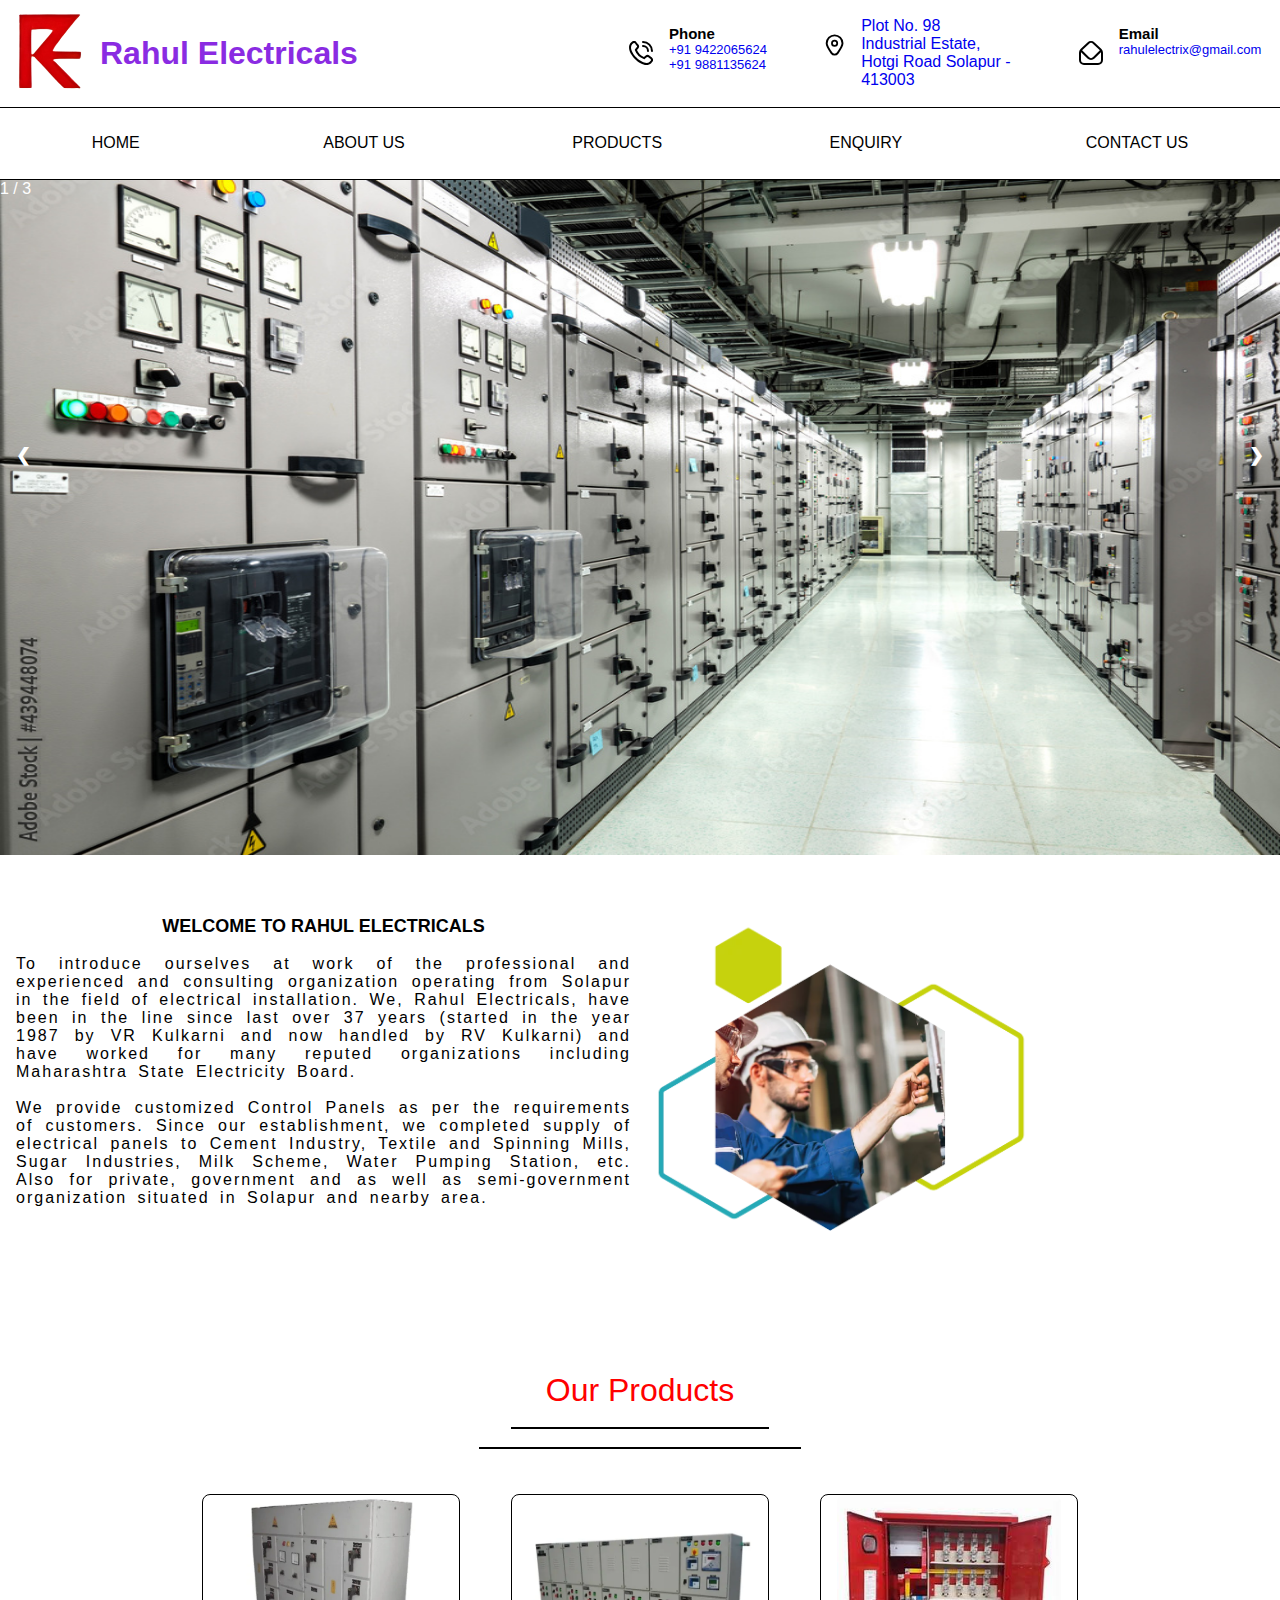
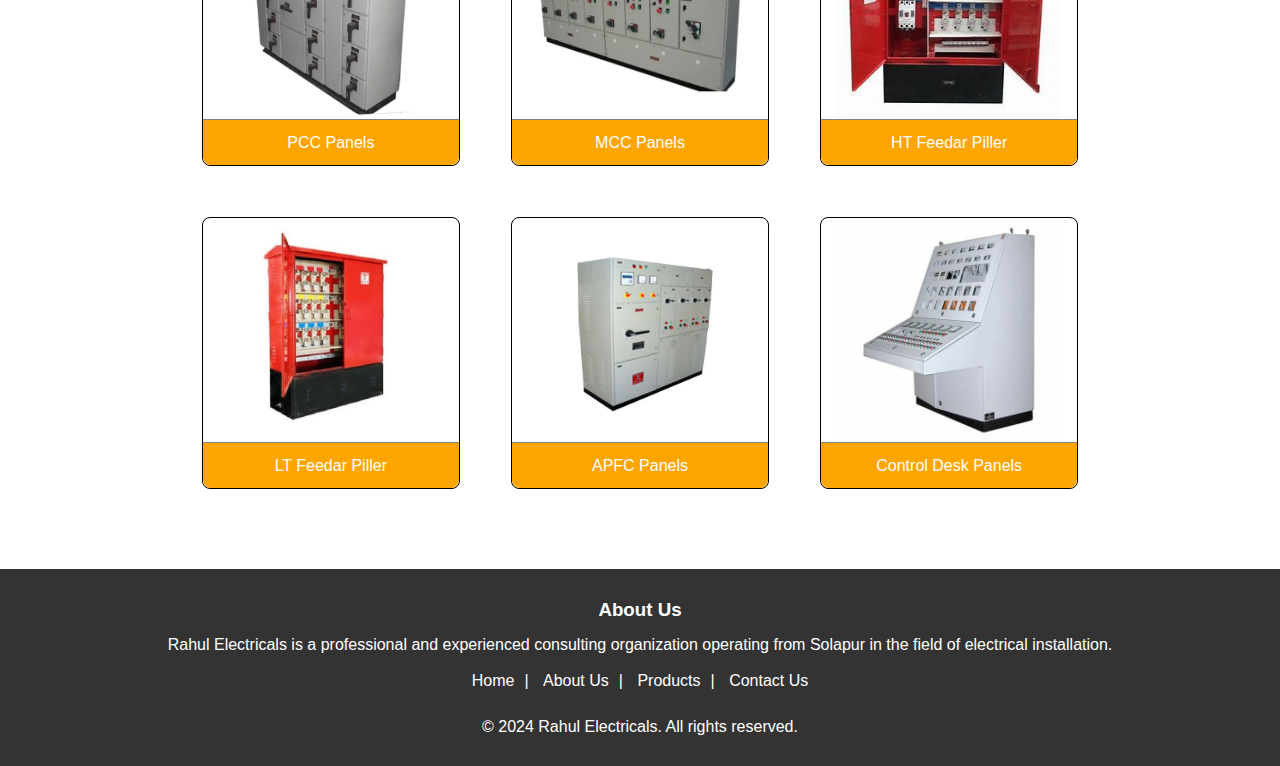
<file: index.html>
<!DOCTYPE html>
<html lang="en">
<head>
    <meta charset="UTF-8">
    <meta name="viewport" content="width=device-width, initial-scale=1.0">
    <link rel="stylesheet" href="style.css">
    <link rel="icon" href="assets\logo.png" type="image/icon type">
    <title>Rahul Electricals</title>
</head>
<body>
    <div class="content">
    <div class="header">
        <div class="top">
            <div class="logo"><img src="assets/logo.png" alt="Logo"></div>     
            <div class="brand">Rahul Electricals</div>
            <div class="card">
                <svg xmlns="http://www.w3.org/2000/svg" id="Layer_1" data-name="Layer 1" viewBox="0 0 24 24" width="24" height="24"><path d="M13,1a1,1,0,0,1,1-1A10.011,10.011,0,0,1,24,10a1,1,0,0,1-2,0,8.009,8.009,0,0,0-8-8A1,1,0,0,1,13,1Zm1,5a4,4,0,0,1,4,4,1,1,0,0,0,2,0,6.006,6.006,0,0,0-6-6,1,1,0,0,0,0,2Zm9.093,10.739a3.1,3.1,0,0,1,0,4.378l-.91,1.049c-8.19,7.841-28.12-12.084-20.4-20.3l1.15-1A3.081,3.081,0,0,1,7.26.906c.031.031,1.884,2.438,1.884,2.438a3.1,3.1,0,0,1-.007,4.282L7.979,9.082a12.781,12.781,0,0,0,6.931,6.945l1.465-1.165a3.1,3.1,0,0,1,4.281-.006S23.062,16.708,23.093,16.739Zm-1.376,1.454s-2.393-1.841-2.424-1.872a1.1,1.1,0,0,0-1.549,0c-.027.028-2.044,1.635-2.044,1.635a1,1,0,0,1-.979.152A15.009,15.009,0,0,1,5.9,9.3a1,1,0,0,1,.145-1S7.652,6.282,7.679,6.256a1.1,1.1,0,0,0,0-1.549c-.031-.03-1.872-2.425-1.872-2.425a1.1,1.1,0,0,0-1.51.039l-1.15,1C-2.495,10.105,14.776,26.418,20.721,20.8l.911-1.05A1.121,1.121,0,0,0,21.717,18.193Z"/></svg>
                <div class="des">
                    <div class="title">Phone</div>
                    <div><a href="tel:+919422065624">+91 9422065624</a></div>
                    <div><a href="tel:+919881135624">+91 9881135624</a></div>
                </div>
            </div>
            <div class="card">
                <svg xmlns="http://www.w3.org/2000/svg" id="Outline" viewBox="0 0 24 24" width="24" height="24"><path d="M12,6a4,4,0,1,0,4,4A4,4,0,0,0,12,6Zm0,6a2,2,0,1,1,2-2A2,2,0,0,1,12,12Z"/><path d="M12,24a5.271,5.271,0,0,1-4.311-2.2c-3.811-5.257-5.744-9.209-5.744-11.747a10.055,10.055,0,0,1,20.11,0c0,2.538-1.933,6.49-5.744,11.747A5.271,5.271,0,0,1,12,24ZM12,2.181a7.883,7.883,0,0,0-7.874,7.874c0,2.01,1.893,5.727,5.329,10.466a3.145,3.145,0,0,0,5.09,0c3.436-4.739,5.329-8.456,5.329-10.466A7.883,7.883,0,0,0,12,2.181Z"/></svg>
                <div class="des">
                    <a href="https://maps.app.goo.gl/CvtfDRcX9URPJSR58" target="_blank">
                    <div class="title">Plot No. 98</div>
                    <div>Industrial Estate,</div>
                    <div>Hotgi Road Solapur - 413003</div></a>
                </div>
            </div>
            <div class="card">
                <svg xmlns="http://www.w3.org/2000/svg" id="Layer_1" data-name="Layer 1" viewBox="0 0 24 24" width="24" height="24"><path d="M22.459,8.1,15.535,1.464A5.026,5.026,0,0,0,8.48,1.449L1.54,8.1A5.028,5.028,0,0,0,0,11.708V19a5.006,5.006,0,0,0,5,5H19a5.006,5.006,0,0,0,5-5V11.708A5.025,5.025,0,0,0,22.459,8.1ZM9.879,2.878a3.013,3.013,0,0,1,4.258.016l6.747,6.464-6.763,6.764a3.074,3.074,0,0,1-4.242,0L3.115,9.358ZM22,19a3,3,0,0,1-3,3H5a3,3,0,0,1-3-3V11.708a3.014,3.014,0,0,1,.059-.578l6.406,6.406a5.024,5.024,0,0,0,7.07,0l6.406-6.406a3.014,3.014,0,0,1,.059.578Z"/></svg>
                <div class="des">
                    <div class="title">Email</div>
                    <div><a href="mailto:rahulelectrix@gmail.com">rahulelectrix@gmail.com</a></div>
                </div>
            </div>
        </div>
        <div id="menu">
            <div class="bar1"></div>
            <div class="bar2"></div>
            <div class="bar3"></div>
        </div>
        <div id="nav" class="nav">
            <a href="index.html"><div>HOME</div></a>
            <a href ="About_us.html"><div>ABOUT US</div></a>
            <div class="dropdown">
                <div class="dropbtn">PRODUCTS</div>
                <div class="dropdown-content">
                    <a href="pcc.html">Power Control Centre (PCC)</a>
                    <a href="mcc.html">Motor Control Centre (MCC)</a>
                    <a href="ht_feedar_pillers.html">High Tension feedar piller</a>
                    <a href="Lt_feeder_pillers.html">Lt feeder piller</a>
                    <a href="APFC.html">Automatic Power Factor (APFC)</a>
                    <a href="control_desk.html">Control Desk</a>
                </div>
            </div>
            <a href="enquiry.html"><div>ENQUIRY</div></a>
            <a href="contact_us.html"><div>CONTACT US</div></a>
        </div>
    </div>
    <div class="space"></div>
    <div class="slides">
        <div class="container">
            <div class="slide">
                <div class="slide_num">1 / 3</div>
                <div class="img"><img style="width: 100vw; height: 75vh;" src="assets\slide_show_1.jpg" alt="slide_show_1"></div>
                <div class="des"></div>
            </div>
            <div class="slide">
                <div class="slide_num">2 / 3</div>
                <div class="img"><img style="width: 100vw; height: 75vh;" src="assets\slide_show_2.jpg" alt="slide_show_2"></div>
                <div class="des"></div>
            </div>
            <div class="slide">
                <div class="slide_num">3 / 3</div>
                <div class="img"><img style="width: 100vw; height: 75vh;" src="assets\slide_show_3.jpg" alt="slide_show_3"></div>
                <div class="des"></div>
            </div>
        </div>

        <a class="prev" onclick="plusSlides(-1)">❮</a>
        <a class="next" onclick="plusSlides(1)">❯</a>
    </div>
    <div class="space"></div>
    <div class="info">
        <div class="left">
            <div class="title">WELCOME TO RAHUL ELECTRICALS</div>
            <div class="des">
                <div>
                    To introduce ourselves at work of the professional and experienced and consulting organization operating from Solapur in the field of electrical installation. We, Rahul Electricals, have been in the line since last over 37 years (started in the year 1987 by VR Kulkarni and now handled by RV Kulkarni) and have worked for many reputed organizations including Maharashtra State Electricity Board.
                </div>
                <div>
                    We provide customized Control Panels as  per the requirements of customers. Since our establishment, we completed supply of electrical panels to Cement Industry, Textile and Spinning Mills, Sugar Industries, Milk Scheme, Water Pumping Station, etc. Also for private, government and as well as semi-government organization situated in Solapur and nearby area.               
                </div>
            </div>
        </div>
        <div class="right">
            <div class="infoimg">
                <img src ="assets\index_img.jpg" alt="images">
            </div>
        </div>
    </div>
    <a id="scrollPoint" ></a>
    <div class="products">
        <div class="head">
            <div>Our Products</div>
            <div class="dash"></div>
            <div class="dash long"></div>
        </div>
        <div class="list">
            <div class="pr_cards" id="PCC Panels">
                <div class="top"><img height="100%" src="assets\index_pcc_img.jpg" alt="PCC Panels" title="Power Control Centre (PCC)"></div>
                <div class="bottom">PCC Panels</div>
            </div>
            
            <div class="pr_cards" id="MCC Panels">
                <div class="top"><img height="100%" src="assets\index_mcc_img.jpg" alt="MCC Panels" title="Motor Control Centre (MCC)"></div>
                <div class="bottom">MCC Panels</div>
            </div>
            
            <div class="pr_cards" id="HT Feedar Piller">
                <div class="top"><img height="100%" src="assets\index_ht_img.jpg" alt="HT Feedar Pillar" title="High Tension feedar piller"></div>
                <div class="bottom">HT Feedar Piller</div>
            </div>

            <div class="pr_cards" id="LT Feedar Piller">
                <div class="top"><img height="100%" src="assets\index_lt_img.jpg" alt="LT Feedar Pillar" title="low Tension feedar piller"></div>
                <div class="bottom">LT Feedar Piller</div>
            </div>

            <div class="pr_cards" id = "APFC Panels">
                <div class="top"><img height="100%" src="assets\index_apfc_img.jpg" alt="APFC Panels" title="Automatic Power Factor (APFC)"></div>
                <div class="bottom">APFC Panels</div>
            </div>

            <div class="pr_cards" id="Control Desk Panels">
                <div class="top"><img height="100%" src="assets\index_desk_img.jpg" alt="Desk_Pannels" title="Control Desk panels"></div>
                <div class="bottom">Control Desk Panels</div>
            </div>
            
        </div>
    </div>
    <script src="nav.js"></script>
    <script>
        

        let slideIndex = 1;
        showSlides(slideIndex);
        setInterval(()=>{
            plusSlides(1);
        },3000)
        
        
        function plusSlides(n) {
          showSlides(slideIndex += n);
        }
        
        function currentSlide(n) {
          showSlides(slideIndex = n);
        }
        
        function showSlides(n) {
          let i;
          let slides = document.getElementsByClassName("slide");
          if (n > slides.length) {slideIndex = 1}    
          if (n < 1) {slideIndex = slides.length}
          for (i = 0; i < slides.length; i++) {
            slides[i].style.display = "none";  
          }
          slides[slideIndex-1].style.display = "block"
        }
        </script>

<div class="footer">
        <h3>About Us</h3>
        <p>Rahul Electricals is a professional and experienced consulting organization operating from Solapur in the field of electrical installation.</p>
        <br>
        <div class="footer-links">
            <a href="index.html">Home</a>|
            <a href="About_us.html">About Us</a>|
            <a href="index.html#scrollPoint">Products</a>|
            <a href="contact_us.html">Contact Us</a>
        </div>
        <br>
        <div class="copyright">
            <p>&copy; 2024 Rahul Electricals. All rights reserved.</p>
        </div>
</div>

<button onclick="scrollToTop()" id="goToTopBtn" title="Go to top">&#x1F51D;</button>
</div>

<script src="script.js"></script>
</body>
</html>
</file>
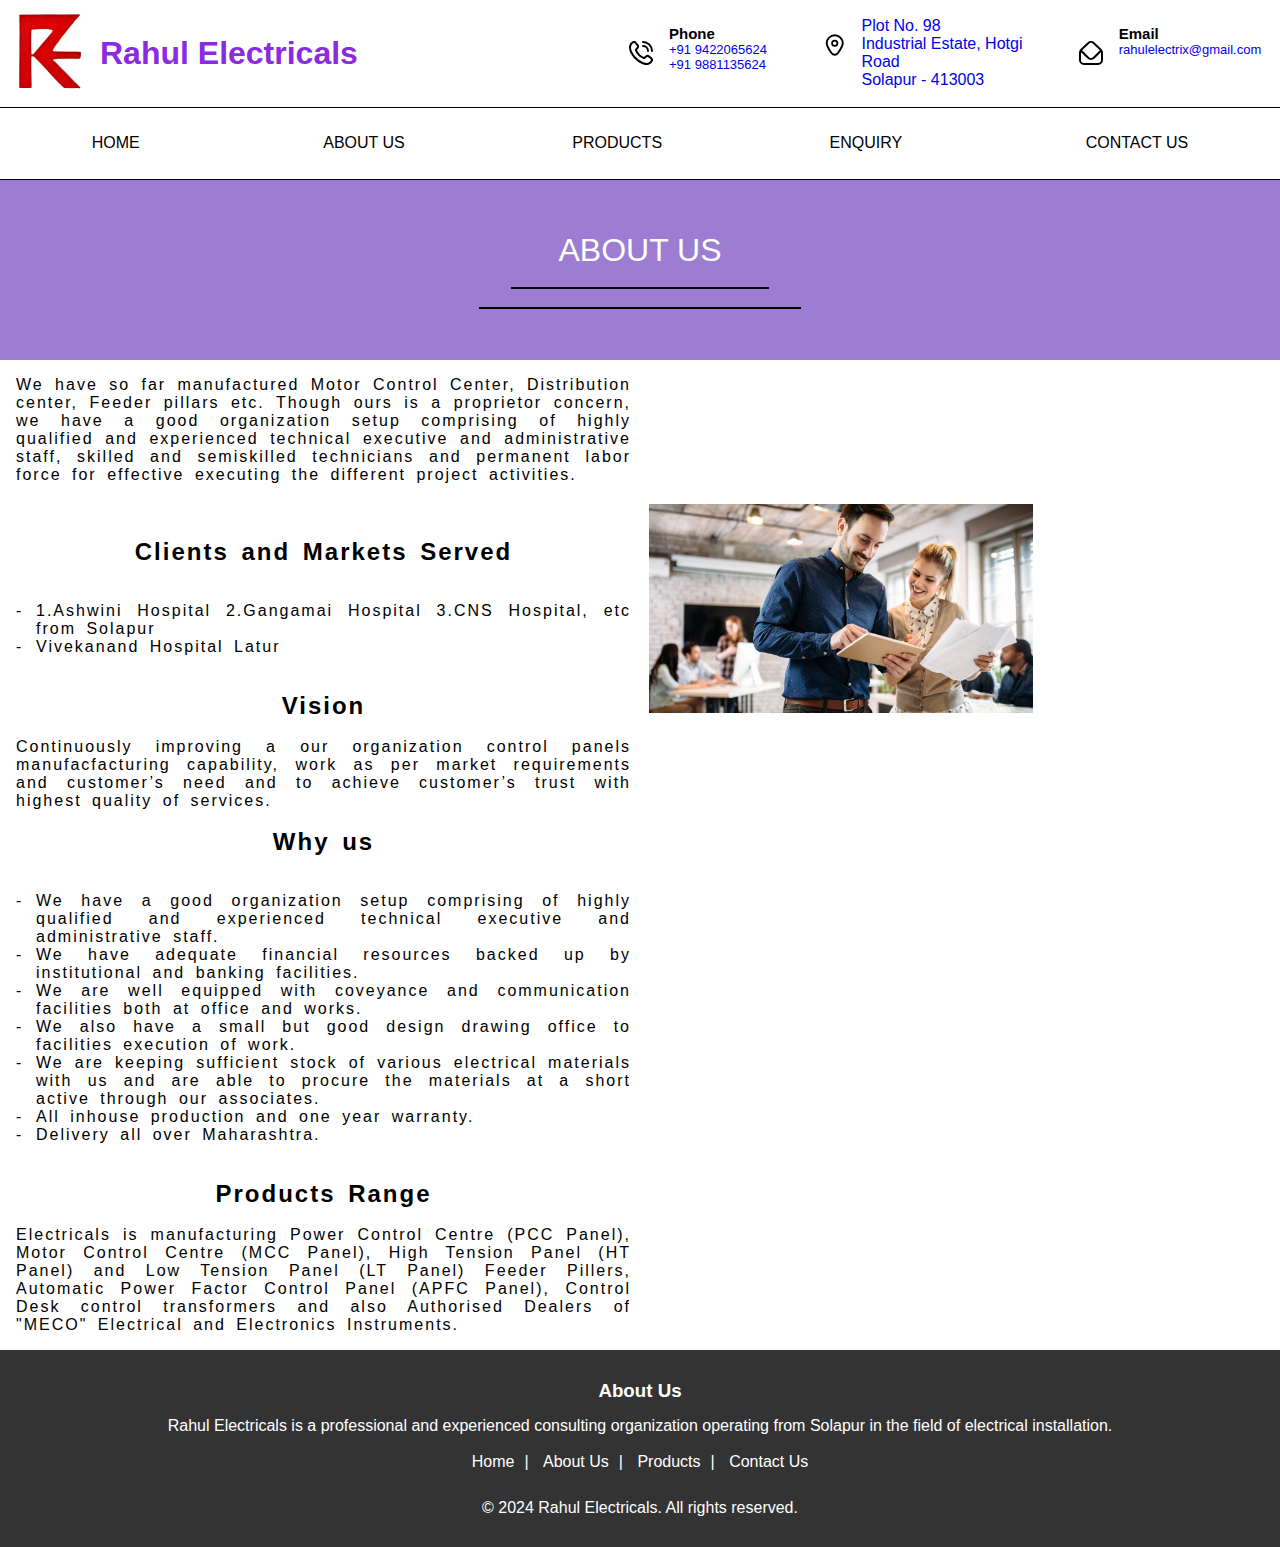
<file: About_us.html>
<!DOCTYPE html>
<html lang="en">
<head>
    <meta charset="UTF-8">
    <meta name="viewport" content="width=device-width, initial-scale=1.0">
    <link rel="stylesheet" href="style.css">
    <link rel="icon" href="assets\logo.png" type="image/icon type">
    <title>Rahul Electricals</title>
</head>
<body>
    <div class="content">
    <div class="header">
        <div class="top">
            <div class="logo"><img src="assets/logo.png" alt="compuny logo"></div>
            <div class="brand">Rahul Electricals</div>
            <div class="card">
                <svg xmlns="http://www.w3.org/2000/svg" id="Layer_1" data-name="Layer 1" viewBox="0 0 24 24" width="24" height="24"><path d="M13,1a1,1,0,0,1,1-1A10.011,10.011,0,0,1,24,10a1,1,0,0,1-2,0,8.009,8.009,0,0,0-8-8A1,1,0,0,1,13,1Zm1,5a4,4,0,0,1,4,4,1,1,0,0,0,2,0,6.006,6.006,0,0,0-6-6,1,1,0,0,0,0,2Zm9.093,10.739a3.1,3.1,0,0,1,0,4.378l-.91,1.049c-8.19,7.841-28.12-12.084-20.4-20.3l1.15-1A3.081,3.081,0,0,1,7.26.906c.031.031,1.884,2.438,1.884,2.438a3.1,3.1,0,0,1-.007,4.282L7.979,9.082a12.781,12.781,0,0,0,6.931,6.945l1.465-1.165a3.1,3.1,0,0,1,4.281-.006S23.062,16.708,23.093,16.739Zm-1.376,1.454s-2.393-1.841-2.424-1.872a1.1,1.1,0,0,0-1.549,0c-.027.028-2.044,1.635-2.044,1.635a1,1,0,0,1-.979.152A15.009,15.009,0,0,1,5.9,9.3a1,1,0,0,1,.145-1S7.652,6.282,7.679,6.256a1.1,1.1,0,0,0,0-1.549c-.031-.03-1.872-2.425-1.872-2.425a1.1,1.1,0,0,0-1.51.039l-1.15,1C-2.495,10.105,14.776,26.418,20.721,20.8l.911-1.05A1.121,1.121,0,0,0,21.717,18.193Z"/></svg>
                <div class="des">
                    <div class="title">Phone</div>
                    <div><a href="tel:+919422065624">+91 9422065624</a></div>
                    <div><a href="tel:+919881135624">+91 9881135624</a></div>
                </div>
            </div>
            <div class="card">
                <svg xmlns="http://www.w3.org/2000/svg" id="Outline" viewBox="0 0 24 24" width="24" height="24"><path d="M12,6a4,4,0,1,0,4,4A4,4,0,0,0,12,6Zm0,6a2,2,0,1,1,2-2A2,2,0,0,1,12,12Z"/><path d="M12,24a5.271,5.271,0,0,1-4.311-2.2c-3.811-5.257-5.744-9.209-5.744-11.747a10.055,10.055,0,0,1,20.11,0c0,2.538-1.933,6.49-5.744,11.747A5.271,5.271,0,0,1,12,24ZM12,2.181a7.883,7.883,0,0,0-7.874,7.874c0,2.01,1.893,5.727,5.329,10.466a3.145,3.145,0,0,0,5.09,0c3.436-4.739,5.329-8.456,5.329-10.466A7.883,7.883,0,0,0,12,2.181Z"/></svg>
                <div class="des">
                    <a href="https://maps.app.goo.gl/CvtfDRcX9URPJSR58" target="_blank">
                    <div class="title">Plot No. 98</div>
                    <div>Industrial Estate, Hotgi Road</div>
                    <div>Solapur - 413003</div></a>
                </div>
            </div>
            <div class="card">
                <svg xmlns="http://www.w3.org/2000/svg" id="Layer_1" data-name="Layer 1" viewBox="0 0 24 24" width="24" height="24"><path d="M22.459,8.1,15.535,1.464A5.026,5.026,0,0,0,8.48,1.449L1.54,8.1A5.028,5.028,0,0,0,0,11.708V19a5.006,5.006,0,0,0,5,5H19a5.006,5.006,0,0,0,5-5V11.708A5.025,5.025,0,0,0,22.459,8.1ZM9.879,2.878a3.013,3.013,0,0,1,4.258.016l6.747,6.464-6.763,6.764a3.074,3.074,0,0,1-4.242,0L3.115,9.358ZM22,19a3,3,0,0,1-3,3H5a3,3,0,0,1-3-3V11.708a3.014,3.014,0,0,1,.059-.578l6.406,6.406a5.024,5.024,0,0,0,7.07,0l6.406-6.406a3.014,3.014,0,0,1,.059.578Z"/></svg>
                <div class="des">
                    <div class="title">Email</div>
                    <div><a href="mailto:rahulelectrix@gmail.com">rahulelectrix@gmail.com</a></div>
                </div>
            </div>
        </div>
        <div id="menu">
            <div class="bar1"></div>
            <div class="bar2"></div>
            <div class="bar3"></div>
        </div>
        <div id="nav" class="nav">
            <a href="index.html"><div>HOME</div></a>
            <a href ="About_us.html"><div>ABOUT US</div></a>
            <div class="dropdown">
                <div class="dropbtn">PRODUCTS</div>
                <div class="dropdown-content">
                    <a href="pcc.html">Power Control Centre (PCC)</a>
                    <a href="mcc.html">Motor Control Centre (MCC)</a>
                    <a href="ht_feedar_pillers.html">High Tension feedar piller</a>
                    <a href="Lt_feeder_pillers.html">Lt feeder piller</a>
                    <a href="APFC.html">Automatic Power Factor (APFC)</a>
                    <a href="control_desk.html">Control Desk</a>
                </div>
            </div>
            <a href="enquiry.html"><div>ENQUIRY</div></a>
            <a href="contact_us.html"><div>CONTACT US</div></a>
        </div>
    </div>
    <div class="space"></div>
    <div class="orangespace">
        <div class="products">
            <div class="head">
                <div style="color: white;">ABOUT US</div>
                <div class="dash"></div>
                <div class="dash long"></div>
            </div>
    </div>
    </div>

    <div class="info">
        <div class="left">
            <div class="des">
                
                <div> 
                    We have so far manufactured Motor Control Center, Distribution center, Feeder pillars etc.
                    Though ours is a proprietor concern, we have a good organization setup comprising of highly qualified and experienced technical executive and administrative staff, skilled and semiskilled technicians and permanent labor force for effective executing the different project activities.
                </div>
            </br>
                <div><h2>Clients and Markets Served</h2></div>
                <p>
                    <ul>
                        <li>1.Ashwini Hospital  2.Gangamai Hospital 3.CNS Hospital, etc from Solapur</li>
                        <li>Vivekanand Hospital Latur</li>
                    </ul>
                </p>

                <div><h2>Vision</h2></div>

                <div>Continuously improving a our organization control panels manufacfacturing capability, work as per market requirements and customer’s need and to achieve customer’s trust with highest quality of services.</div>

                <div><h2>Why us</h2></div>
                <p>
                    <ul>
                        <li>We have a good organization setup comprising of highly qualified and experienced technical executive and administrative staff.</li>
                        <li>We have adequate financial resources backed up by institutional and banking facilities.</li>
                        <li>We are well equipped with coveyance and communication facilities both at office and works.</li>
                        <li>We also have a small but good design drawing office to facilities execution of work.</li>
                        <li>We are keeping sufficient stock of various electrical materials with us and are able to procure the materials at a short active through our associates.</li>
                        <li>All inhouse production and one year warranty.</li>
                        <li>Delivery all over Maharashtra.</li>
                    </ul>
                </p>
                

                <div><h2>Products Range</h2></div>

                <div> 
                    Electricals is manufacturing Power Control Centre (PCC Panel), Motor Control Centre (MCC Panel), High Tension Panel (HT Panel) and Low Tension Panel (LT Panel) Feeder Pillers, Automatic Power Factor Control Panel (APFC Panel), Control Desk control transformers and also Authorised Dealers of "MECO" Electrical and Electronics Instruments.
                </div>
                
            </div>
        </div>
        <div class="right">
            <div class="about-img">
                <img src ="assets\about_us_img.png" alt="About us image">
            </div>
        </div>
    </div>
    <div class="footer">
        <h3>About Us</h3>
        <p>Rahul Electricals is a professional and experienced consulting organization operating from Solapur in the field of electrical installation.</p>
        <br>
        <div class="footer-links">
            <a href="index.html">Home</a>|
            <a href="About_us.html">About Us</a>|
            <a href="index.html#scrollPoint">Products</a>|
            <a href="contact_us.html">Contact Us</a>
        </div>
        <br>
        <div class="copyright">
            <p>&copy; 2024 Rahul Electricals. All rights reserved.</p>
        </div>
</div>
</div>
<button onclick="scrollToTop()" id="goToTopBtn" title="Go to top">&#x1F51D;</button>
</div>
<script src="nav.js"></script>
<script src="script.js"></script>
</body>
</html>
</file>
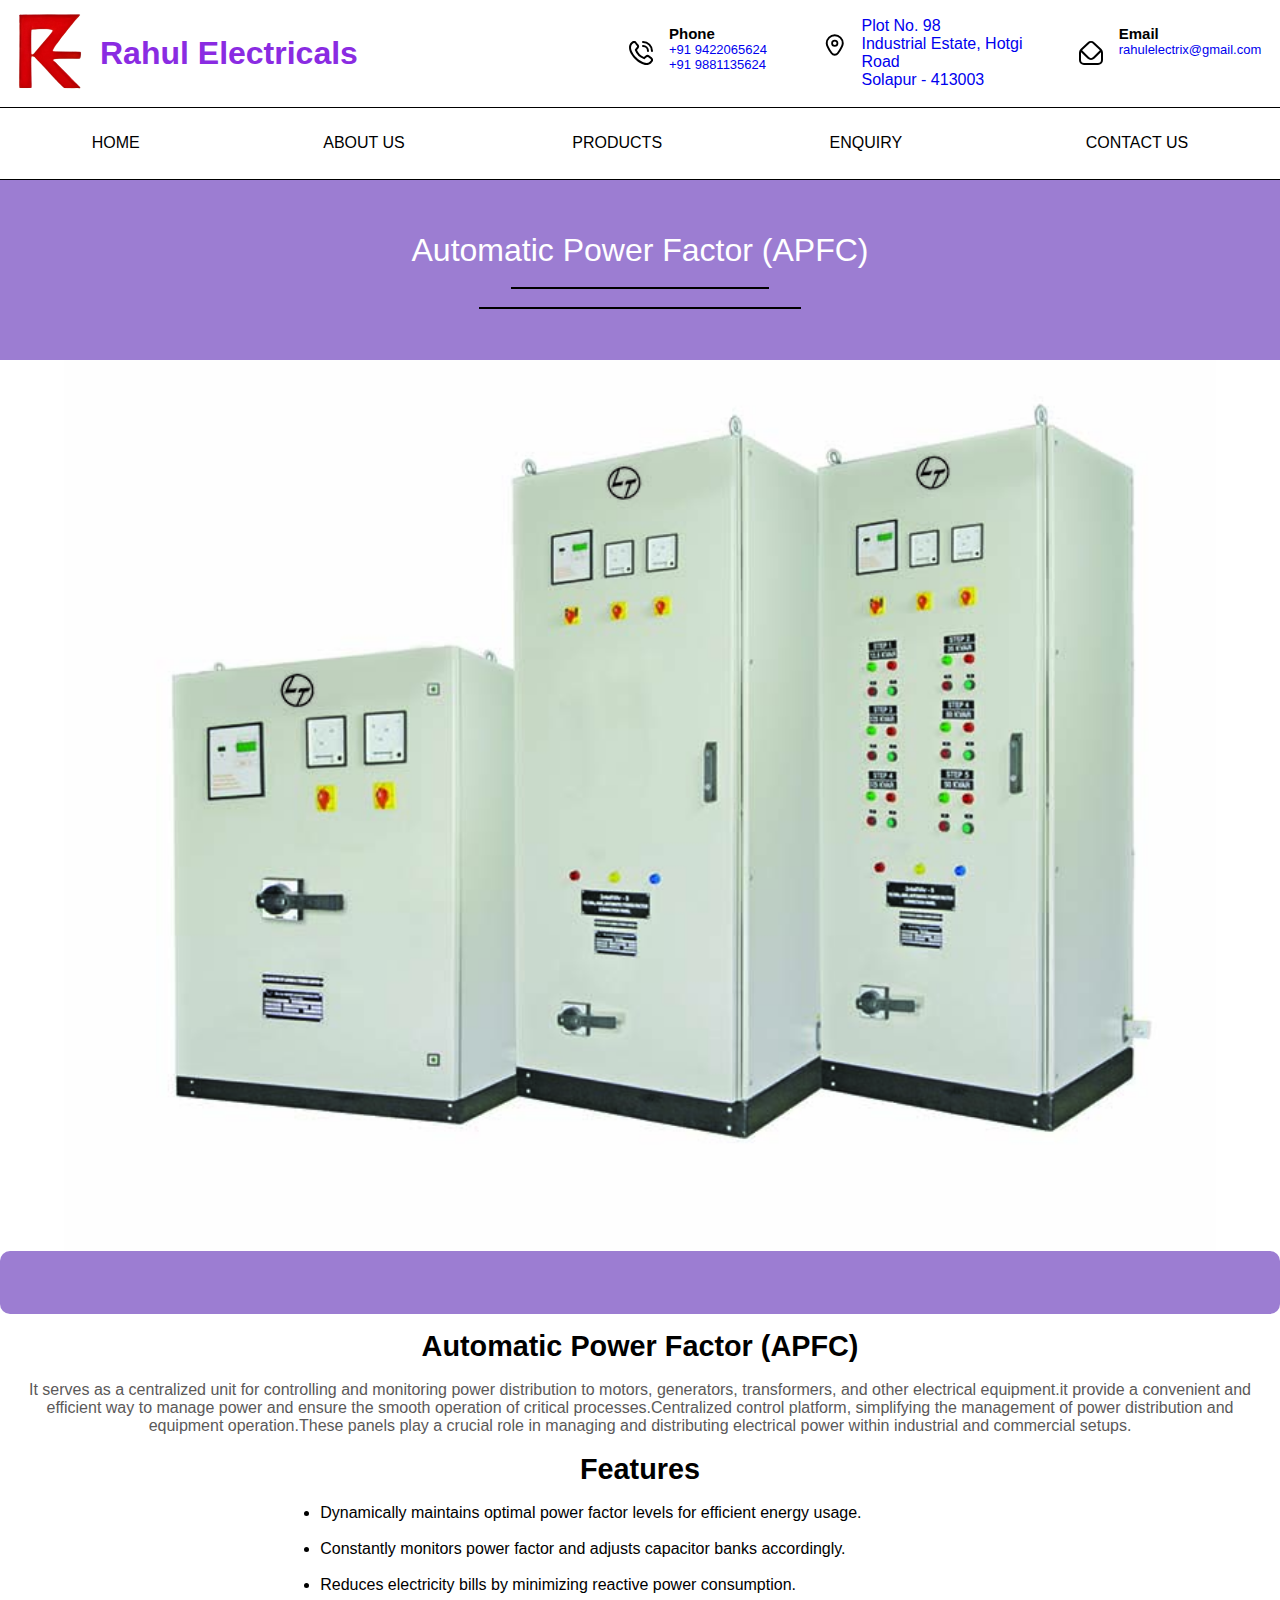
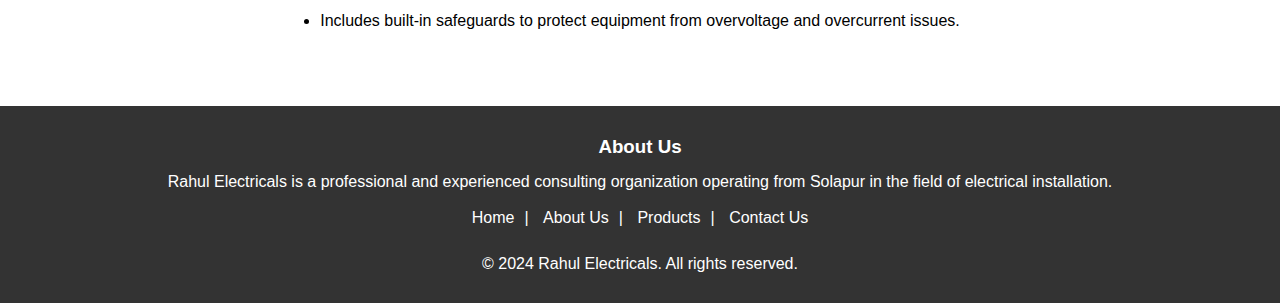
<file: APFC.html>
<!DOCTYPE html>
<html lang="en">
<head>
    <meta charset="UTF-8">
    <meta name="viewport" content="width=device-width, initial-scale=1.0">
    <link rel="stylesheet" href="style.css">
    <link rel="icon" href="assets\logo.png" type="image/icon type">
    <title>Rahul Electricals</title>
</head>
<body>
    <div class="content">
    <div class="header">
        <div class="top">
            <div class="logo"><img src="assets/logo.png" alt="Logo"></div>
            <div class="brand">Rahul Electricals</div>
            <div class="card">
                <svg xmlns="http://www.w3.org/2000/svg" id="Layer_1" data-name="Layer 1" viewBox="0 0 24 24" width="24" height="24"><path d="M13,1a1,1,0,0,1,1-1A10.011,10.011,0,0,1,24,10a1,1,0,0,1-2,0,8.009,8.009,0,0,0-8-8A1,1,0,0,1,13,1Zm1,5a4,4,0,0,1,4,4,1,1,0,0,0,2,0,6.006,6.006,0,0,0-6-6,1,1,0,0,0,0,2Zm9.093,10.739a3.1,3.1,0,0,1,0,4.378l-.91,1.049c-8.19,7.841-28.12-12.084-20.4-20.3l1.15-1A3.081,3.081,0,0,1,7.26.906c.031.031,1.884,2.438,1.884,2.438a3.1,3.1,0,0,1-.007,4.282L7.979,9.082a12.781,12.781,0,0,0,6.931,6.945l1.465-1.165a3.1,3.1,0,0,1,4.281-.006S23.062,16.708,23.093,16.739Zm-1.376,1.454s-2.393-1.841-2.424-1.872a1.1,1.1,0,0,0-1.549,0c-.027.028-2.044,1.635-2.044,1.635a1,1,0,0,1-.979.152A15.009,15.009,0,0,1,5.9,9.3a1,1,0,0,1,.145-1S7.652,6.282,7.679,6.256a1.1,1.1,0,0,0,0-1.549c-.031-.03-1.872-2.425-1.872-2.425a1.1,1.1,0,0,0-1.51.039l-1.15,1C-2.495,10.105,14.776,26.418,20.721,20.8l.911-1.05A1.121,1.121,0,0,0,21.717,18.193Z"/></svg>
                <div class="des">
                    <div class="title">Phone</div>
                    <div><a href="tel:+919422065624">+91 9422065624</a></div>
                    <div><a href="tel:+919881135624">+91 9881135624</a></div>
                </div>
            </div>
            <div class="card">
                <svg xmlns="http://www.w3.org/2000/svg" id="Outline" viewBox="0 0 24 24" width="24" height="24"><path d="M12,6a4,4,0,1,0,4,4A4,4,0,0,0,12,6Zm0,6a2,2,0,1,1,2-2A2,2,0,0,1,12,12Z"/><path d="M12,24a5.271,5.271,0,0,1-4.311-2.2c-3.811-5.257-5.744-9.209-5.744-11.747a10.055,10.055,0,0,1,20.11,0c0,2.538-1.933,6.49-5.744,11.747A5.271,5.271,0,0,1,12,24ZM12,2.181a7.883,7.883,0,0,0-7.874,7.874c0,2.01,1.893,5.727,5.329,10.466a3.145,3.145,0,0,0,5.09,0c3.436-4.739,5.329-8.456,5.329-10.466A7.883,7.883,0,0,0,12,2.181Z"/></svg>
                <div class="des">
                    <a href="https://maps.app.goo.gl/CvtfDRcX9URPJSR58" target="_blank">
                    <div class="title">Plot No. 98</div>
                    <div>Industrial Estate, Hotgi Road</div>
                    <div>Solapur - 413003</div></a>
                </div>
            </div>
            <div class="card">
                <svg xmlns="http://www.w3.org/2000/svg" id="Layer_1" data-name="Layer 1" viewBox="0 0 24 24" width="24" height="24"><path d="M22.459,8.1,15.535,1.464A5.026,5.026,0,0,0,8.48,1.449L1.54,8.1A5.028,5.028,0,0,0,0,11.708V19a5.006,5.006,0,0,0,5,5H19a5.006,5.006,0,0,0,5-5V11.708A5.025,5.025,0,0,0,22.459,8.1ZM9.879,2.878a3.013,3.013,0,0,1,4.258.016l6.747,6.464-6.763,6.764a3.074,3.074,0,0,1-4.242,0L3.115,9.358ZM22,19a3,3,0,0,1-3,3H5a3,3,0,0,1-3-3V11.708a3.014,3.014,0,0,1,.059-.578l6.406,6.406a5.024,5.024,0,0,0,7.07,0l6.406-6.406a3.014,3.014,0,0,1,.059.578Z"/></svg>
                <div class="des">
                    <div class="title">Email</div>
                    <div><a href="mailto:rahulelectrix@gmail.com">rahulelectrix@gmail.com</a></div>
                </div>
            </div>
        </div>
        <div id="menu">
            <div class="bar1"></div>
            <div class="bar2"></div>
            <div class="bar3"></div>
        </div>
        <div id="nav" class="nav">
            <a href="index.html"><div>HOME</div></a>
            <a href ="About_us.html"><div>ABOUT US</div></a>
            <div class="dropdown">
                <div class="dropbtn">PRODUCTS</div>
                <div class="dropdown-content">
                    <a href="pcc.html">Power Control Centre (PCC)</a>
                    <a href="mcc.html">Motor Control Centre (MCC)</a>
                    <a href="ht_feedar_pillers.html">High Tension feedar piller</a>
                    <a href="Lt_feeder_pillers.html">Lt feeder piller</a>
                    <a href="APFC.html">Automatic Power Factor (APFC)</a>
                    <a href="control_desk.html">Control Desk</a>
                </div>
            </div>
            <a href="enquiry.html"><div>ENQUIRY</div></a>
            <a href="contact_us.html"><div>CONTACT US</div></a>
        </div>
    </div>
    <div class="space"></div>
    <div class="orangespace">
        <div class="products">
            <div class="head">
                <div style="color: white;">Automatic Power Factor (APFC)</div>
                <div class="dash"></div>
                <div class="dash long"></div>
            </div>
    </div>
    </div>
    
    <div class="pcc_img">
      <img src="assets\apfc_img.jpg" width="90%" alt="Automatic Power Factor (APFC)" title="Automatic Power Factor (APFC)">
    </div>
    <div class="colour_space"></div>
    <div class="info">
        <div class="left">
         <div class="description">
             <h2><big>Automatic Power Factor (APFC)</big></h2></br><p>It serves as a centralized unit for controlling and monitoring power distribution to motors, generators, transformers, and other electrical equipment.it provide a convenient and efficient way to manage power and ensure the smooth operation of critical processes.Centralized control platform, simplifying the management of power distribution and equipment operation.These panels play a crucial role in managing and distributing electrical power within industrial and commercial setups.
                </p>
         </div>
        <div class="features">
            <h2><big>Features</big></h2></br>
            <div>
            <ul>
               <li >Dynamically maintains optimal power factor levels for efficient energy usage.</li><br>
               <li>Constantly monitors power factor and adjusts capacitor banks accordingly.</li><br>
               <li>Reduces electricity bills by minimizing reactive power consumption.</li><br>
               <li>Includes built-in safeguards to protect equipment from overvoltage and overcurrent issues.</li><br>
           </ul>
        </div>
        </div>
         </div>
</div>
</div>
<div class="footer">
        <h3>About Us</h3>
        <p>Rahul Electricals is a professional and experienced consulting organization operating from Solapur in the field of electrical installation.</p>
        <br>
        <div class="footer-links">
            <a href="index.html">Home</a>|
            <a href="About_us.html">About Us</a>|
            <a href="index.html#scrollPoint">Products</a>|
            <a href="contact_us.html">Contact Us</a>
        </div>
        <br>
        <div class="copyright">
            <p>&copy; 2024 Rahul Electricals. All rights reserved.</p> 
        </div>
</div>
</div>
<button onclick="scrollToTop()" id="goToTopBtn" title="Go to top">&#x1F51D;</button>
</div>
<script src="nav.js"></script>
<script src="script.js"></script>
</body>
</html>
</file>
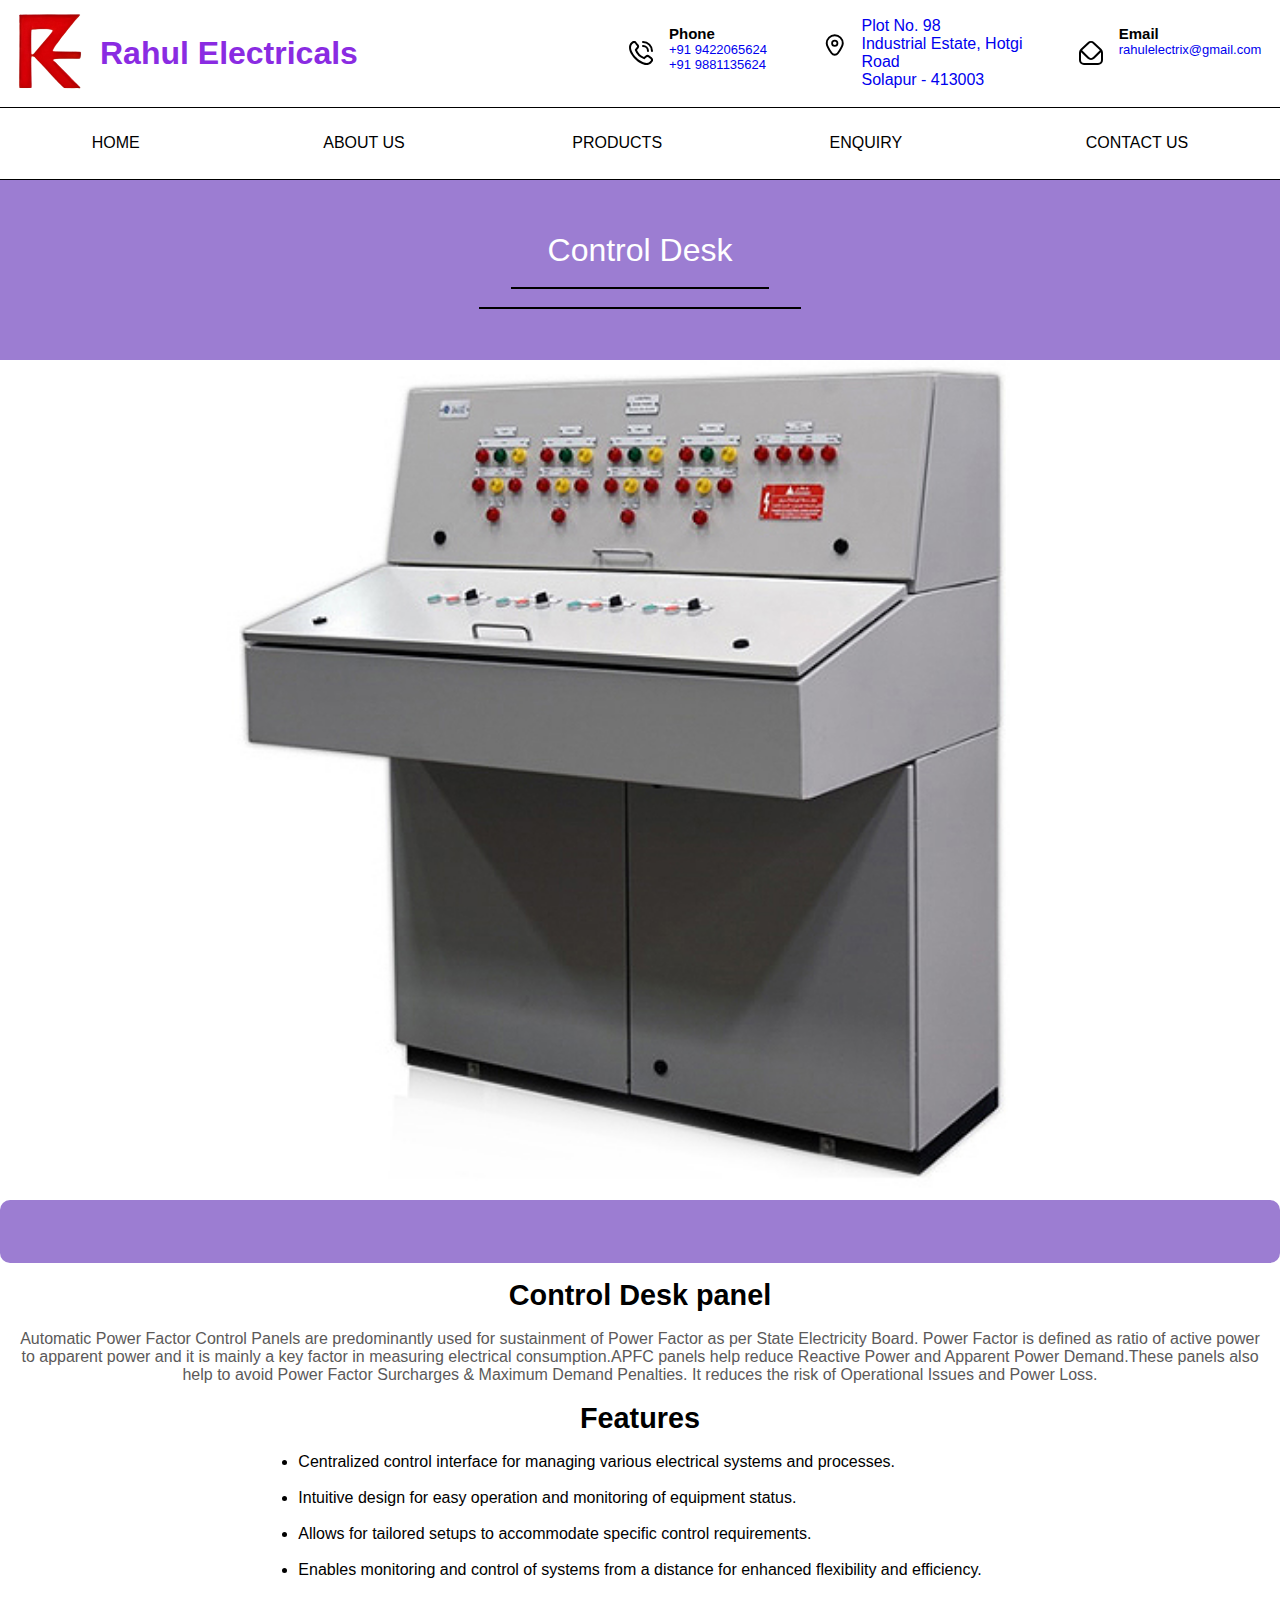
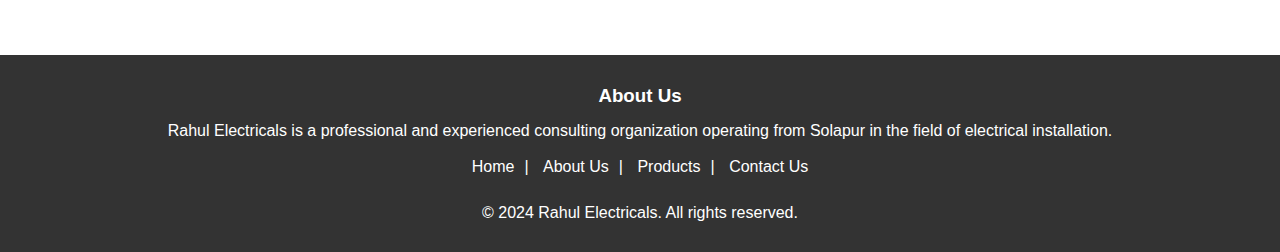
<file: control_desk.html>
<!DOCTYPE html>
<html lang="en">
<head>
    <meta charset="UTF-8">
    <meta name="viewport" content="width=device-width, initial-scale=1.0">
    <link rel="stylesheet" href="style.css">
    <link rel="icon" href="assets\logo.png" type="image/icon type">
    <title>Rahul Electricals</title>
</head>
<body>
    <div class="content">
    <div class="header">
        <div class="top">
            <div class="logo"><img src="assets/logo.png" alt="Logo"></div>
            <div class="brand">Rahul Electricals</div>
            <div class="card">
                <svg xmlns="http://www.w3.org/2000/svg" id="Layer_1" data-name="Layer 1" viewBox="0 0 24 24" width="24" height="24"><path d="M13,1a1,1,0,0,1,1-1A10.011,10.011,0,0,1,24,10a1,1,0,0,1-2,0,8.009,8.009,0,0,0-8-8A1,1,0,0,1,13,1Zm1,5a4,4,0,0,1,4,4,1,1,0,0,0,2,0,6.006,6.006,0,0,0-6-6,1,1,0,0,0,0,2Zm9.093,10.739a3.1,3.1,0,0,1,0,4.378l-.91,1.049c-8.19,7.841-28.12-12.084-20.4-20.3l1.15-1A3.081,3.081,0,0,1,7.26.906c.031.031,1.884,2.438,1.884,2.438a3.1,3.1,0,0,1-.007,4.282L7.979,9.082a12.781,12.781,0,0,0,6.931,6.945l1.465-1.165a3.1,3.1,0,0,1,4.281-.006S23.062,16.708,23.093,16.739Zm-1.376,1.454s-2.393-1.841-2.424-1.872a1.1,1.1,0,0,0-1.549,0c-.027.028-2.044,1.635-2.044,1.635a1,1,0,0,1-.979.152A15.009,15.009,0,0,1,5.9,9.3a1,1,0,0,1,.145-1S7.652,6.282,7.679,6.256a1.1,1.1,0,0,0,0-1.549c-.031-.03-1.872-2.425-1.872-2.425a1.1,1.1,0,0,0-1.51.039l-1.15,1C-2.495,10.105,14.776,26.418,20.721,20.8l.911-1.05A1.121,1.121,0,0,0,21.717,18.193Z"/></svg>
                <div class="des">
                    <div class="title">Phone</div>
                    <div><a href="tel:+919422065624">+91 9422065624</a></div>
                    <div><a href="tel:+919881135624">+91 9881135624</a></div>
                </div>
            </div>
            <div class="card">
                <svg xmlns="http://www.w3.org/2000/svg" id="Outline" viewBox="0 0 24 24" width="24" height="24"><path d="M12,6a4,4,0,1,0,4,4A4,4,0,0,0,12,6Zm0,6a2,2,0,1,1,2-2A2,2,0,0,1,12,12Z"/><path d="M12,24a5.271,5.271,0,0,1-4.311-2.2c-3.811-5.257-5.744-9.209-5.744-11.747a10.055,10.055,0,0,1,20.11,0c0,2.538-1.933,6.49-5.744,11.747A5.271,5.271,0,0,1,12,24ZM12,2.181a7.883,7.883,0,0,0-7.874,7.874c0,2.01,1.893,5.727,5.329,10.466a3.145,3.145,0,0,0,5.09,0c3.436-4.739,5.329-8.456,5.329-10.466A7.883,7.883,0,0,0,12,2.181Z"/></svg>
                <div class="des">
                    <a href="https://maps.app.goo.gl/CvtfDRcX9URPJSR58" target="_blank">
                    <div class="title">Plot No. 98</div>
                    <div>Industrial Estate, Hotgi Road</div>
                    <div>Solapur - 413003</div></a>
                </div>
            </div>
            <div class="card">
                <svg xmlns="http://www.w3.org/2000/svg" id="Layer_1" data-name="Layer 1" viewBox="0 0 24 24" width="24" height="24"><path d="M22.459,8.1,15.535,1.464A5.026,5.026,0,0,0,8.48,1.449L1.54,8.1A5.028,5.028,0,0,0,0,11.708V19a5.006,5.006,0,0,0,5,5H19a5.006,5.006,0,0,0,5-5V11.708A5.025,5.025,0,0,0,22.459,8.1ZM9.879,2.878a3.013,3.013,0,0,1,4.258.016l6.747,6.464-6.763,6.764a3.074,3.074,0,0,1-4.242,0L3.115,9.358ZM22,19a3,3,0,0,1-3,3H5a3,3,0,0,1-3-3V11.708a3.014,3.014,0,0,1,.059-.578l6.406,6.406a5.024,5.024,0,0,0,7.07,0l6.406-6.406a3.014,3.014,0,0,1,.059.578Z"/></svg>
                <div class="des">
                    <div class="title">Email</div>
                    <div><a href="mailto:rahulelectrix@gmail.com">rahulelectrix@gmail.com</a></div>
                </div>
            </div>
        </div>
        <div id="menu">
            <div class="bar1"></div>
            <div class="bar2"></div>
            <div class="bar3"></div>
        </div>
        <div id="nav" class="nav">
            <a href="index.html"><div>HOME</div></a>
            <a href ="About_us.html"><div>ABOUT US</div></a>
            <div class="dropdown">
                <div class="dropbtn">PRODUCTS</div>
                <div class="dropdown-content">
                    <a href="pcc.html">Power Control Centre (PCC)</a>
                    <a href="mcc.html">Motor Control Centre (MCC)</a>
                    <a href="ht_feedar_pillers.html">High Tension feedar piller</a>
                    <a href="Lt_feeder_pillers.html">Lt feeder piller</a>
                    <a href="APFC.html">Automatic Power Factor (APFC)</a>
                    <a href="control_desk.html">Control Desk</a>
                </div>
            </div>
            <a href="enquiry.html"><div>ENQUIRY</div></a>
            <a href="contact_us.html"><div>CONTACT US</div></a>
        </div>
    </div>
    <div class="space"></div>
    <div class="orangespace">
        <div class="products">
            <div class="head">
                <div style="color: white;">Control Desk</div>
                <div class="dash"></div>
                <div class="dash long"></div>
            </div>
    </div>
    </div>
    
    <div class="pcc_img">
      <img src="assets\control-desk_img.jpg" width="90%" alt="Control Desk" title="Control Desk">
    </div>
    <div class="colour_space"></div>

    <div class="info">
        <div class="left">
         <div class="description">
            <h2><big>Control Desk panel</big></h2></br><p>Automatic Power Factor Control Panels are predominantly used for sustainment of Power Factor as per State Electricity Board. Power Factor is defined as ratio of active power to apparent power and it is mainly a key factor in measuring electrical consumption.APFC panels help reduce Reactive Power and Apparent Power Demand.These panels also help to avoid Power Factor Surcharges & Maximum Demand Penalties. It reduces the risk of Operational Issues and Power Loss.
            </p>
        </div>
    <div class="features">
       <h2><big>Features</big></h2></br>
       <div>
       <ul>
          <li >Centralized control interface for managing various electrical systems and processes.</li><br>
          <li> Intuitive design for easy operation and monitoring of equipment status.</li><br>
          <li>Allows for tailored setups to accommodate specific control requirements.</li><br>
          <li>Enables monitoring and control of systems from a distance for enhanced flexibility and efficiency.</li><br>
      </ul>
   </div>
   </div>
</div>
</div>
<div class="footer">
        <h3>About Us</h3>
        <p>Rahul Electricals is a professional and experienced consulting organization operating from Solapur in the field of electrical installation.</p>
        <br>
        <div class="footer-links">
            <a href="index.html">Home</a>|
            <a href="About_us.html">About Us</a>|
            <a href="index.html#scrollPoint">Products</a>|
            <a href="contact_us.html">Contact Us</a>
        </div>
        <br>
        <div class="copyright">
            <p>&copy; 2024 Rahul Electricals. All rights reserved.</p> 
        </div>
</div>
</div>
<button onclick="scrollToTop()" id="goToTopBtn" title="Go to top">&#x1F51D;</button>
</div>
<script src="nav.js"></script>
<script src="script.js"></script>
</body>
</html>
</file>
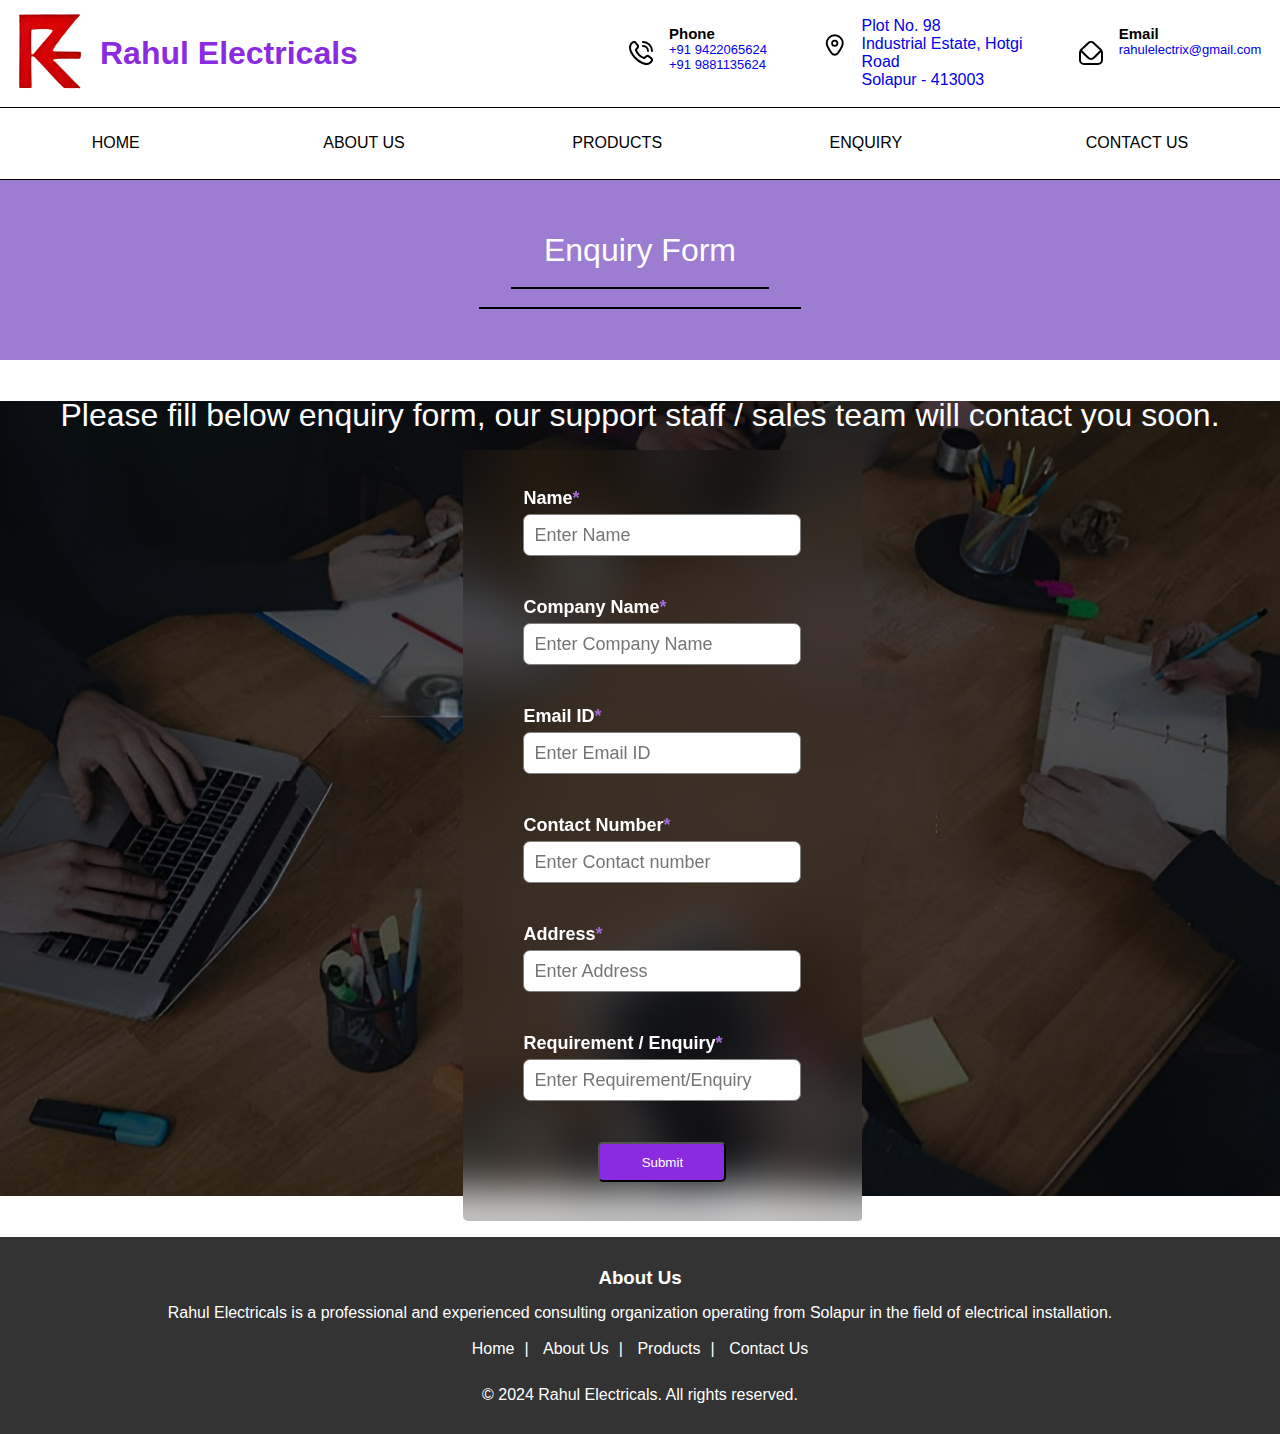
<file: enquiry.html>
<!DOCTYPE html>
<html lang="en">
<head>
    <meta charset="UTF-8">
    <meta name="viewport" content="width=device-width, initial-scale=1.0">
    <link rel="stylesheet" href="style.css">
    <link rel="icon" href="assets\logo.png" type="image/icon type">
    <title>Rahul Electricals</title>
</head>
<body>
    <div class="content">
    <div class="header">
        <div class="top">
            <div class="logo"><img src="assets/logo.png" alt="Logo"></div>
            <div class="brand">Rahul Electricals</div>
            <div class="card">
                <svg xmlns="http://www.w3.org/2000/svg" id="Layer_1" data-name="Layer 1" viewBox="0 0 24 24" width="24" height="24"><path d="M13,1a1,1,0,0,1,1-1A10.011,10.011,0,0,1,24,10a1,1,0,0,1-2,0,8.009,8.009,0,0,0-8-8A1,1,0,0,1,13,1Zm1,5a4,4,0,0,1,4,4,1,1,0,0,0,2,0,6.006,6.006,0,0,0-6-6,1,1,0,0,0,0,2Zm9.093,10.739a3.1,3.1,0,0,1,0,4.378l-.91,1.049c-8.19,7.841-28.12-12.084-20.4-20.3l1.15-1A3.081,3.081,0,0,1,7.26.906c.031.031,1.884,2.438,1.884,2.438a3.1,3.1,0,0,1-.007,4.282L7.979,9.082a12.781,12.781,0,0,0,6.931,6.945l1.465-1.165a3.1,3.1,0,0,1,4.281-.006S23.062,16.708,23.093,16.739Zm-1.376,1.454s-2.393-1.841-2.424-1.872a1.1,1.1,0,0,0-1.549,0c-.027.028-2.044,1.635-2.044,1.635a1,1,0,0,1-.979.152A15.009,15.009,0,0,1,5.9,9.3a1,1,0,0,1,.145-1S7.652,6.282,7.679,6.256a1.1,1.1,0,0,0,0-1.549c-.031-.03-1.872-2.425-1.872-2.425a1.1,1.1,0,0,0-1.51.039l-1.15,1C-2.495,10.105,14.776,26.418,20.721,20.8l.911-1.05A1.121,1.121,0,0,0,21.717,18.193Z"/></svg>
                <div class="des">
                    <div class="title">Phone</div>
                    <div><a href="tel:+919422065624">+91 9422065624</a></div>
                    <div><a href="tel:+919881135624">+91 9881135624</a></div>
                </div>
            </div>
            <div class="card">
                <svg xmlns="http://www.w3.org/2000/svg" id="Outline" viewBox="0 0 24 24" width="24" height="24"><path d="M12,6a4,4,0,1,0,4,4A4,4,0,0,0,12,6Zm0,6a2,2,0,1,1,2-2A2,2,0,0,1,12,12Z"/><path d="M12,24a5.271,5.271,0,0,1-4.311-2.2c-3.811-5.257-5.744-9.209-5.744-11.747a10.055,10.055,0,0,1,20.11,0c0,2.538-1.933,6.49-5.744,11.747A5.271,5.271,0,0,1,12,24ZM12,2.181a7.883,7.883,0,0,0-7.874,7.874c0,2.01,1.893,5.727,5.329,10.466a3.145,3.145,0,0,0,5.09,0c3.436-4.739,5.329-8.456,5.329-10.466A7.883,7.883,0,0,0,12,2.181Z"/></svg>
                <div class="des">
                    <a href="https://maps.app.goo.gl/CvtfDRcX9URPJSR58" target="_blank">
                    <div class="title">Plot No. 98</div>
                    <div>Industrial Estate, Hotgi Road</div>
                    <div>Solapur - 413003</div></a>
                </div>
            </div>
            <div class="card">
                <svg xmlns="http://www.w3.org/2000/svg" id="Layer_1" data-name="Layer 1" viewBox="0 0 24 24" width="24" height="24"><path d="M22.459,8.1,15.535,1.464A5.026,5.026,0,0,0,8.48,1.449L1.54,8.1A5.028,5.028,0,0,0,0,11.708V19a5.006,5.006,0,0,0,5,5H19a5.006,5.006,0,0,0,5-5V11.708A5.025,5.025,0,0,0,22.459,8.1ZM9.879,2.878a3.013,3.013,0,0,1,4.258.016l6.747,6.464-6.763,6.764a3.074,3.074,0,0,1-4.242,0L3.115,9.358ZM22,19a3,3,0,0,1-3,3H5a3,3,0,0,1-3-3V11.708a3.014,3.014,0,0,1,.059-.578l6.406,6.406a5.024,5.024,0,0,0,7.07,0l6.406-6.406a3.014,3.014,0,0,1,.059.578Z"/></svg>
                <div class="des">
                    <div class="title">Email</div>
                    <div><a href="mailto:rahulelectrix@gmail.com">rahulelectrix@gmail.com</a></div>
                </div>
            </div>
        </div>
        <div id="menu">
            <div class="bar1"></div>
            <div class="bar2"></div>
            <div class="bar3"></div>
        </div>
        <div id="nav" class="nav">
            <a href="index.html"><div>HOME</div></a>
            <a href ="About_us.html"><div>ABOUT US</div></a>
            <div class="dropdown">
                <div class="dropbtn">PRODUCTS</div>
                <div class="dropdown-content">
                    <a href="pcc.html">Power Control Centre (PCC)</a>
                    <a href="mcc.html">Motor Control Centre (MCC)</a>
                    <a href="ht_feedar_pillers.html">High Tension feedar piller</a>
                    <a href="Lt_feeder_pillers.html">Lt feeder piller</a>
                    <a href="APFC.html">Automatic Power Factor (APFC)</a>
                    <a href="control_desk.html">Control Desk</a>
                </div>
            </div>
            <a href="enquiry.html"><div>ENQUIRY</div></a>
            <a href="contact_us.html"><div>CONTACT US</div></a>
        </div>
    </div>
    <script src="nav.js"></script>
    <div class="space"></div>
    <div class="orangespace">
        <div class="products">
            <div class="head">
                <div style="color: white;">Enquiry Form</div>
                <div class="dash"></div>
                <div class="dash long"></div>
            </div>
    </div>
    </div>
    <p></p>
        <div class="formarea">
                <div class="formtitle"><br>Please fill below enquiry form, our support staff / sales team  will contact you soon.</div>
                <div class="des">
                    <div class="form">

                    
                        <form name="submit-to-google-sheet">

                        <div class="inputS">
                            <label for="name">Name<span class="compulsary">*</span></label>
                            <input type="text" name="Name" placeholder="Enter Name">
                            <p id="name"></p>
                        </div>
                        <div class="inputS">
                            <label for="company_name">Company Name<span class="compulsary">*</span></label>
                            <input type="text" name="Company_Name" placeholder="Enter Company Name">
                            <p id="companyName"></p>
                        </div>
                        <div class="inputS">
                            <label for="email">Email ID<span class="compulsary">*</span></label>
                            <input type="text" name="Email" placeholder="Enter Email ID">
                            <p id="email"></p>
                        </div>
                        <div class="inputS">
                            <label for="contact">Contact Number<span class="compulsary">*</span></label>
                            <input type="tel" name="Contact_Number"  placeholder="Enter Contact number" >
                            <p id="contactNumber"></p>
                        </div>
                        <div class="inputS">
                            <label for="address">Address<span class="compulsary">*</span></label>
                            <input type="text" name="Address" placeholder="Enter Address">
                            <p id="address"></p>
                        </div>
                        <div class="inputS">
                            <label for="requirement">Requirement / Enquiry<span class="compulsary">*</span></label>
                            <input type="text" name="Requirement" placeholder="Enter Requirement/Enquiry">
                            <p id="requirement"></p>
                        </div>
                        <div class="inputS">
                            <button type="submit" id="Formsubmit" class="submit" name="btn-signup" onclick="showLoadingScreen()">
                                <span class="glyphicon glyphicon-log-in">Submit</span>
                            </button>
                        </div>
                    </div>
                    </form>
                    </div>
            </div>
        </div>
        <div class="footer">
            <h3>About Us</h3>
            <p>Rahul Electricals is a professional and experienced consulting organization operating from Solapur in the field of electrical installation.</p>
            <br>
            <div class="footer-links">
                <a href="index.html">Home</a>|
                <a href="About_us.html">About Us</a>|
                <a href="index.html#scrollPoint">Products</a>|
                <a href="contact_us.html">Contact Us</a>
            </div>
            <br>
            <div class="copyright">
                <p>&copy; 2024 Rahul Electricals. All rights reserved.</p>
            </div>
        </div>
    </div>
    <button onclick="scrollToTop()" id="goToTopBtn" title="Go to top">&#x1F51D;</button>
    </div>
    
    <div class="loading-screen" id="loadingScreen">
        <div class="spinner"></div>
        <div class="loading-text">Loading...</div>
    </div>
    <script src="script.js"></script>
</body>
</html>
</file>
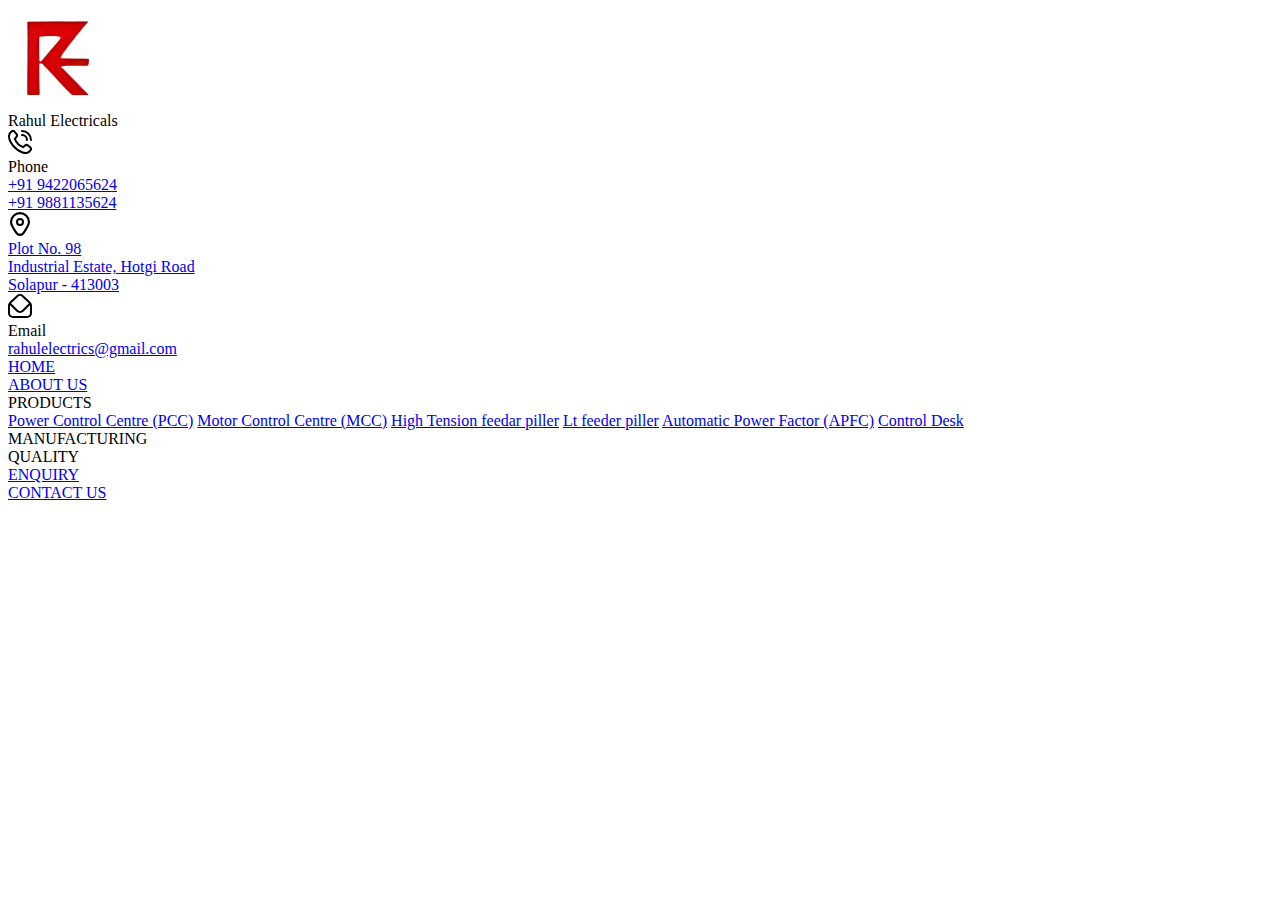
<file: header.html>
<!DOCTYPE html>
<html lang="en">
<head>
    <meta charset="UTF-8">
    <meta name="viewport" content="width=device-width, initial-scale=1.0">
    <title>Document</title>
</head>
<body>
    <div class="header">
        <div class="top">
            <div class="logo"><img width="100" height="100" src="assets/logo.png"></div>
            <div class="brand">Rahul Electricals</div>
            <div class="card">
                <svg xmlns="http://www.w3.org/2000/svg" id="Layer_1" data-name="Layer 1" viewBox="0 0 24 24" width="24" height="24"><path d="M13,1a1,1,0,0,1,1-1A10.011,10.011,0,0,1,24,10a1,1,0,0,1-2,0,8.009,8.009,0,0,0-8-8A1,1,0,0,1,13,1Zm1,5a4,4,0,0,1,4,4,1,1,0,0,0,2,0,6.006,6.006,0,0,0-6-6,1,1,0,0,0,0,2Zm9.093,10.739a3.1,3.1,0,0,1,0,4.378l-.91,1.049c-8.19,7.841-28.12-12.084-20.4-20.3l1.15-1A3.081,3.081,0,0,1,7.26.906c.031.031,1.884,2.438,1.884,2.438a3.1,3.1,0,0,1-.007,4.282L7.979,9.082a12.781,12.781,0,0,0,6.931,6.945l1.465-1.165a3.1,3.1,0,0,1,4.281-.006S23.062,16.708,23.093,16.739Zm-1.376,1.454s-2.393-1.841-2.424-1.872a1.1,1.1,0,0,0-1.549,0c-.027.028-2.044,1.635-2.044,1.635a1,1,0,0,1-.979.152A15.009,15.009,0,0,1,5.9,9.3a1,1,0,0,1,.145-1S7.652,6.282,7.679,6.256a1.1,1.1,0,0,0,0-1.549c-.031-.03-1.872-2.425-1.872-2.425a1.1,1.1,0,0,0-1.51.039l-1.15,1C-2.495,10.105,14.776,26.418,20.721,20.8l.911-1.05A1.121,1.121,0,0,0,21.717,18.193Z"/></svg>
                <div class="des">
                    <div class="title">Phone</div>
                    <div><a href="tel:+919422065624">+91 9422065624</a></div>
                    <div><a href="tel:+919881135624">+91 9881135624</a></div>
                </div>
            </div>
            <div class="card">
                <svg xmlns="http://www.w3.org/2000/svg" id="Outline" viewBox="0 0 24 24" width="24" height="24"><path d="M12,6a4,4,0,1,0,4,4A4,4,0,0,0,12,6Zm0,6a2,2,0,1,1,2-2A2,2,0,0,1,12,12Z"/><path d="M12,24a5.271,5.271,0,0,1-4.311-2.2c-3.811-5.257-5.744-9.209-5.744-11.747a10.055,10.055,0,0,1,20.11,0c0,2.538-1.933,6.49-5.744,11.747A5.271,5.271,0,0,1,12,24ZM12,2.181a7.883,7.883,0,0,0-7.874,7.874c0,2.01,1.893,5.727,5.329,10.466a3.145,3.145,0,0,0,5.09,0c3.436-4.739,5.329-8.456,5.329-10.466A7.883,7.883,0,0,0,12,2.181Z"/></svg>
                <div class="des">
                    <a href="https://maps.app.goo.gl/CvtfDRcX9URPJSR58" target="_blank">
                    <div class="title">Plot No. 98</div>
                    <div>Industrial Estate, Hotgi Road</div>
                    <div>Solapur - 413003</div></a>
                </div>
            </div>
            <div class="card">
                <svg xmlns="http://www.w3.org/2000/svg" id="Layer_1" data-name="Layer 1" viewBox="0 0 24 24" width="24" height="24"><path d="M22.459,8.1,15.535,1.464A5.026,5.026,0,0,0,8.48,1.449L1.54,8.1A5.028,5.028,0,0,0,0,11.708V19a5.006,5.006,0,0,0,5,5H19a5.006,5.006,0,0,0,5-5V11.708A5.025,5.025,0,0,0,22.459,8.1ZM9.879,2.878a3.013,3.013,0,0,1,4.258.016l6.747,6.464-6.763,6.764a3.074,3.074,0,0,1-4.242,0L3.115,9.358ZM22,19a3,3,0,0,1-3,3H5a3,3,0,0,1-3-3V11.708a3.014,3.014,0,0,1,.059-.578l6.406,6.406a5.024,5.024,0,0,0,7.07,0l6.406-6.406a3.014,3.014,0,0,1,.059.578Z"/></svg>
                <div class="des">
                    <div class="title">Email</div>
                    <div><a href="mailto:rahulelectrix@gmail.com">rahulelectrics@gmail.com</a></div>
                </div>
            </div>
        </div>
        <div class="nav">
            <a href="index.html"><div>HOME</div></a>
            <a href ="About_us.html"><div>ABOUT US</div></a>
            <div class="dropdown">
                <div class="dropbtn">PRODUCTS</div>
                <div class="dropdown-content">
                    <a href="pcc.html">Power Control Centre (PCC)</a>
                    <a href="mcc.html">Motor Control Centre (MCC)</a>
                    <a href="ht_feedar_pillers.html">High Tension feedar piller</a>
                    <a href="Lt_feeder_pillers.html">Lt feeder piller</a>
                    <a href="APFC.html">Automatic Power Factor (APFC)</a>
                    <a href="control_desk.html">Control Desk</a>
                </div>
            </div>
            <!-- <a><div>SYSTEM INTEGRATOR</div></a> -->
            <a><div>MANUFACTURING</div></a>
            <a><div>QUALITY</div></a>
            <!-- <a><div>CLIENTELE</div></a> -->
            <a href="enquiry.html"><div>ENQUIRY</div></a>
            <a href="contact_us.html"><div>CONTACT US</div></a>
        </div>
    </div>
    <div class="space"></div>
</body>
</html>
</file>
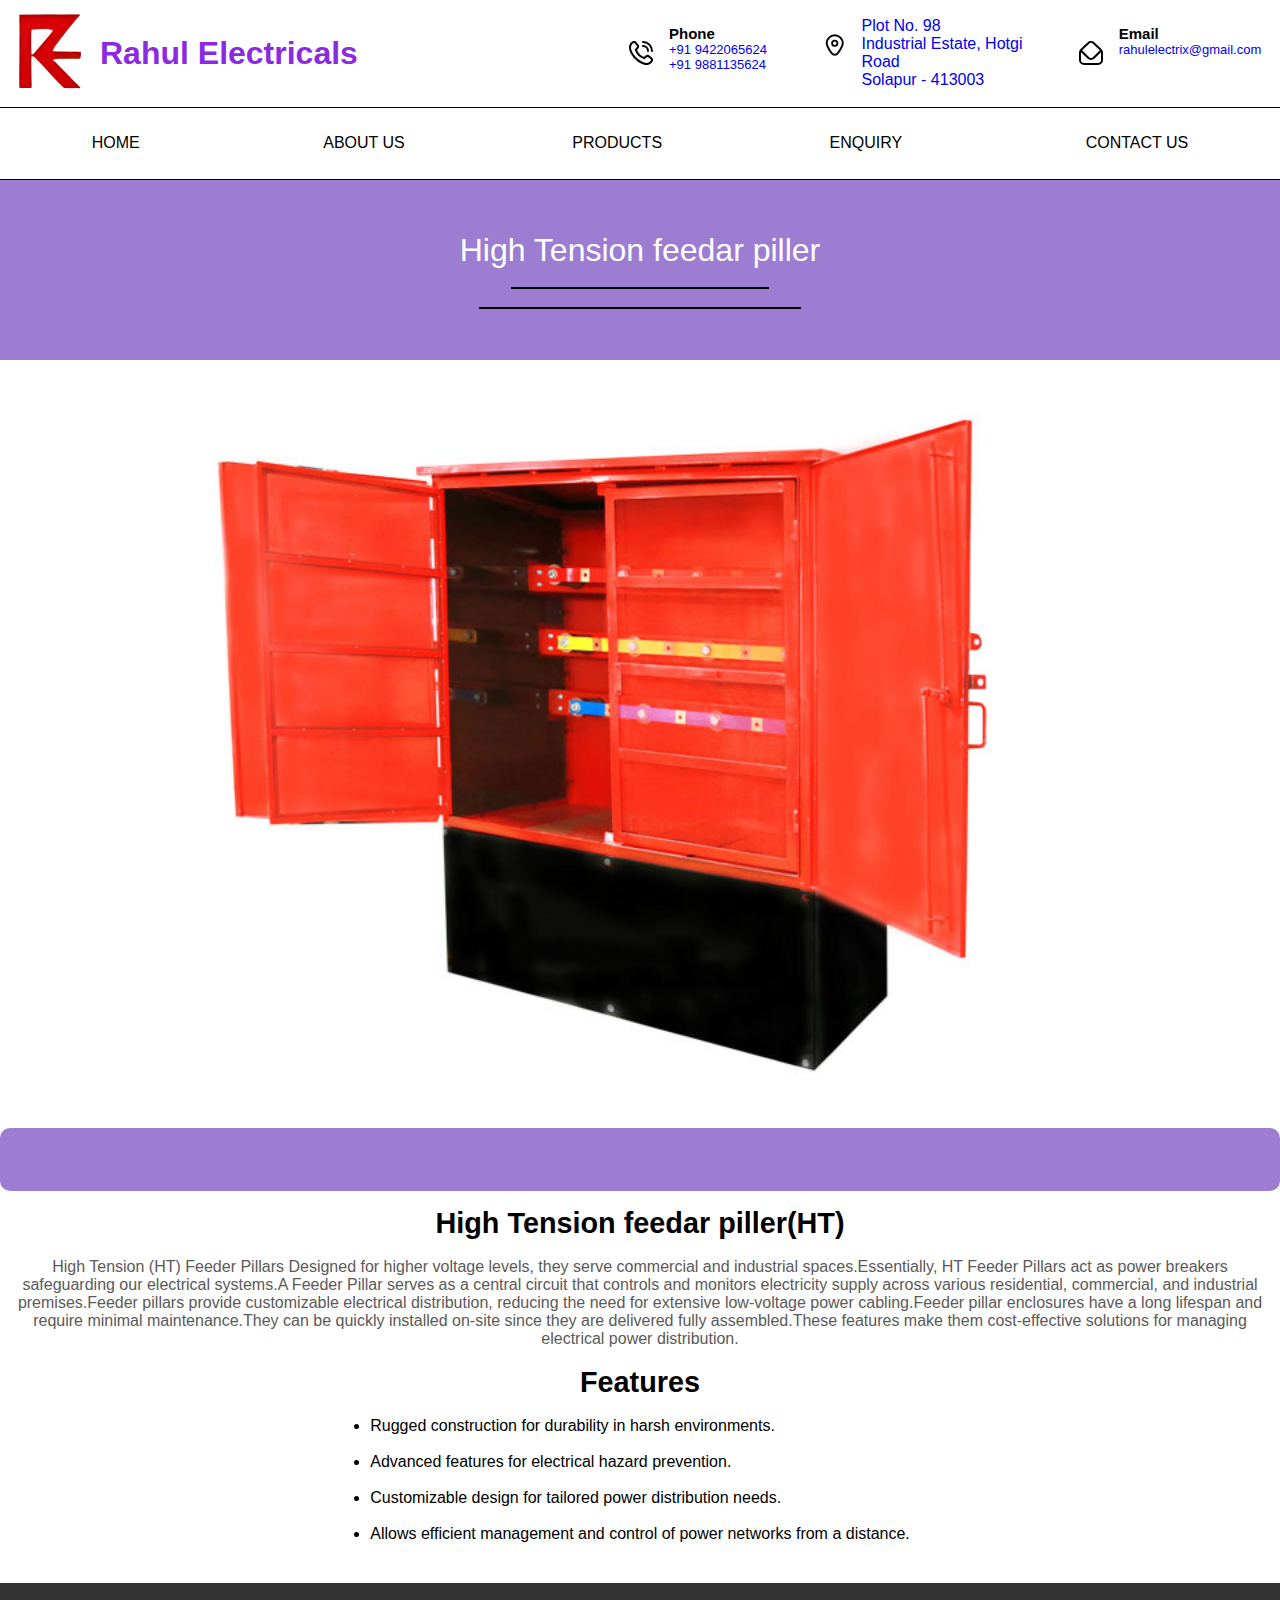
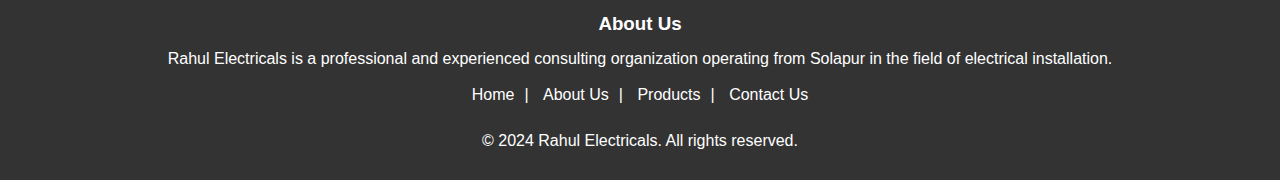
<file: ht_feedar_pillers.html>
<!DOCTYPE html>
<html lang="en">
<head>
    <meta charset="UTF-8">
    <meta name="viewport" content="width=device-width, initial-scale=1.0">
    <link rel="stylesheet" href="style.css">
    <link rel="icon" href="assets\logo.png" type="image/icon type">
    <title>Rahul Electricals</title>
</head>
<body>
    <div class="content">
    <div class="header">
        <div class="top">
            <div class="logo"><img src="assets/logo.png" alt="Logo"></div>
            <div class="brand">Rahul Electricals</div>
            <div class="card">
                <svg xmlns="http://www.w3.org/2000/svg" id="Layer_1" data-name="Layer 1" viewBox="0 0 24 24" width="24" height="24"><path d="M13,1a1,1,0,0,1,1-1A10.011,10.011,0,0,1,24,10a1,1,0,0,1-2,0,8.009,8.009,0,0,0-8-8A1,1,0,0,1,13,1Zm1,5a4,4,0,0,1,4,4,1,1,0,0,0,2,0,6.006,6.006,0,0,0-6-6,1,1,0,0,0,0,2Zm9.093,10.739a3.1,3.1,0,0,1,0,4.378l-.91,1.049c-8.19,7.841-28.12-12.084-20.4-20.3l1.15-1A3.081,3.081,0,0,1,7.26.906c.031.031,1.884,2.438,1.884,2.438a3.1,3.1,0,0,1-.007,4.282L7.979,9.082a12.781,12.781,0,0,0,6.931,6.945l1.465-1.165a3.1,3.1,0,0,1,4.281-.006S23.062,16.708,23.093,16.739Zm-1.376,1.454s-2.393-1.841-2.424-1.872a1.1,1.1,0,0,0-1.549,0c-.027.028-2.044,1.635-2.044,1.635a1,1,0,0,1-.979.152A15.009,15.009,0,0,1,5.9,9.3a1,1,0,0,1,.145-1S7.652,6.282,7.679,6.256a1.1,1.1,0,0,0,0-1.549c-.031-.03-1.872-2.425-1.872-2.425a1.1,1.1,0,0,0-1.51.039l-1.15,1C-2.495,10.105,14.776,26.418,20.721,20.8l.911-1.05A1.121,1.121,0,0,0,21.717,18.193Z"/></svg>
                <div class="des">
                    <div class="title">Phone</div>
                    <div><a href="tel:+919422065624">+91 9422065624</a></div>
                    <div><a href="tel:+919881135624">+91 9881135624</a></div>
                </div>
            </div>
            <div class="card">
                <svg xmlns="http://www.w3.org/2000/svg" id="Outline" viewBox="0 0 24 24" width="24" height="24"><path d="M12,6a4,4,0,1,0,4,4A4,4,0,0,0,12,6Zm0,6a2,2,0,1,1,2-2A2,2,0,0,1,12,12Z"/><path d="M12,24a5.271,5.271,0,0,1-4.311-2.2c-3.811-5.257-5.744-9.209-5.744-11.747a10.055,10.055,0,0,1,20.11,0c0,2.538-1.933,6.49-5.744,11.747A5.271,5.271,0,0,1,12,24ZM12,2.181a7.883,7.883,0,0,0-7.874,7.874c0,2.01,1.893,5.727,5.329,10.466a3.145,3.145,0,0,0,5.09,0c3.436-4.739,5.329-8.456,5.329-10.466A7.883,7.883,0,0,0,12,2.181Z"/></svg>
                <div class="des">
                    <a href="https://maps.app.goo.gl/CvtfDRcX9URPJSR58" target="_blank">
                    <div class="title">Plot No. 98</div>
                    <div>Industrial Estate, Hotgi Road</div>
                    <div>Solapur - 413003</div></a>
                </div>
            </div>
            <div class="card">
                <svg xmlns="http://www.w3.org/2000/svg" id="Layer_1" data-name="Layer 1" viewBox="0 0 24 24" width="24" height="24"><path d="M22.459,8.1,15.535,1.464A5.026,5.026,0,0,0,8.48,1.449L1.54,8.1A5.028,5.028,0,0,0,0,11.708V19a5.006,5.006,0,0,0,5,5H19a5.006,5.006,0,0,0,5-5V11.708A5.025,5.025,0,0,0,22.459,8.1ZM9.879,2.878a3.013,3.013,0,0,1,4.258.016l6.747,6.464-6.763,6.764a3.074,3.074,0,0,1-4.242,0L3.115,9.358ZM22,19a3,3,0,0,1-3,3H5a3,3,0,0,1-3-3V11.708a3.014,3.014,0,0,1,.059-.578l6.406,6.406a5.024,5.024,0,0,0,7.07,0l6.406-6.406a3.014,3.014,0,0,1,.059.578Z"/></svg>
                <div class="des">
                    <div class="title">Email</div>
                    <div><a href="mailto:rahulelectrix@gmail.com">rahulelectrix@gmail.com</a></div>
                </div>
            </div>
        </div>
        <div id="menu">
            <div class="bar1"></div>
            <div class="bar2"></div>
            <div class="bar3"></div>
        </div>
        <div id="nav" class="nav">
            <a href="index.html"><div>HOME</div></a>
            <a href ="About_us.html"><div>ABOUT US</div></a>
            <div class="dropdown">
                <div class="dropbtn">PRODUCTS</div>
                <div class="dropdown-content">
                    <a href="pcc.html">Power Control Centre (PCC)</a>
                    <a href="mcc.html">Motor Control Centre (MCC)</a>
                    <a href="ht_feedar_pillers.html">High Tension feedar piller</a>
                    <a href="Lt_feeder_pillers.html">Lt feeder piller</a>
                    <a href="APFC.html">Automatic Power Factor (APFC)</a>
                    <a href="control_desk.html">Control Desk</a>
                </div>
            </div>
            <a href="enquiry.html"><div>ENQUIRY</div></a>
            <a href="contact_us.html"><div>CONTACT US</div></a>
        </div>
    </div>
    <div class="space"></div>
    <div class="orangespace">
        <div class="products">
            <div class="head">
                <div style="color: white;">High Tension feedar piller</div>
                <div class="dash"></div>
                <div class="dash long"></div>
            </div>
    </div>
    </div>
    
    <div class="pcc_img">
      <img src="assets\ht_feedal_pealers_img.jpg" width="90%" alt="High Transmission feedar piller" title="High Transmission feedar piller">
    </div>
    <div class="colour_space"></div>

    <div class="info">
        <div class="left">
         <div class="description">
            <h2><big>High Tension feedar piller(HT)</big></h2></br><p>High Tension (HT) Feeder Pillars Designed for higher voltage levels, they serve commercial and industrial spaces.Essentially, HT Feeder Pillars act as power breakers safeguarding our electrical systems.A Feeder Pillar serves as a central circuit that controls and monitors electricity supply across various residential, commercial, and industrial premises.Feeder pillars provide customizable electrical distribution, reducing the need for extensive low-voltage power cabling.Feeder pillar enclosures have a long lifespan and require minimal maintenance.They can be quickly installed on-site since they are delivered fully assembled.These features make them cost-effective solutions for managing electrical power distribution.
            </p>
            
         </div>
        <div class="features">
            <h2><big>Features</big></h2></br>
            <div>
            <ul>
               <li>Rugged construction for durability in harsh environments.</li><br>
               <li>Advanced features for electrical hazard prevention.</li><br>
               <li>Customizable design for tailored power distribution needs.</li><br>
               <li>Allows efficient management and control of power networks from a distance.</li><br>
           </ul>
        </div>
        </div>
</div>
</div>
<div class="footer">
        <h3>About Us</h3>
        <p>Rahul Electricals is a professional and experienced consulting organization operating from Solapur in the field of electrical installation.</p>
        <br>
        <div class="footer-links">
            <a href="index.html">Home</a>|
            <a href="About_us.html">About Us</a>|
            <a href="index.html#scrollPoint">Products</a>|
            <a href="contact_us.html">Contact Us</a>
        </div>
        <br>
        <div class="copyright">
            <p>&copy; 2024 Rahul Electricals. All rights reserved.</p> 
        </div>
</div>
</div>
<button onclick="scrollToTop()" id="goToTopBtn" title="Go to top">&#x1F51D;</button>
</div>
<script src="nav.js"></script>
<script src="script.js"></script>
</body>
</html>
</file>
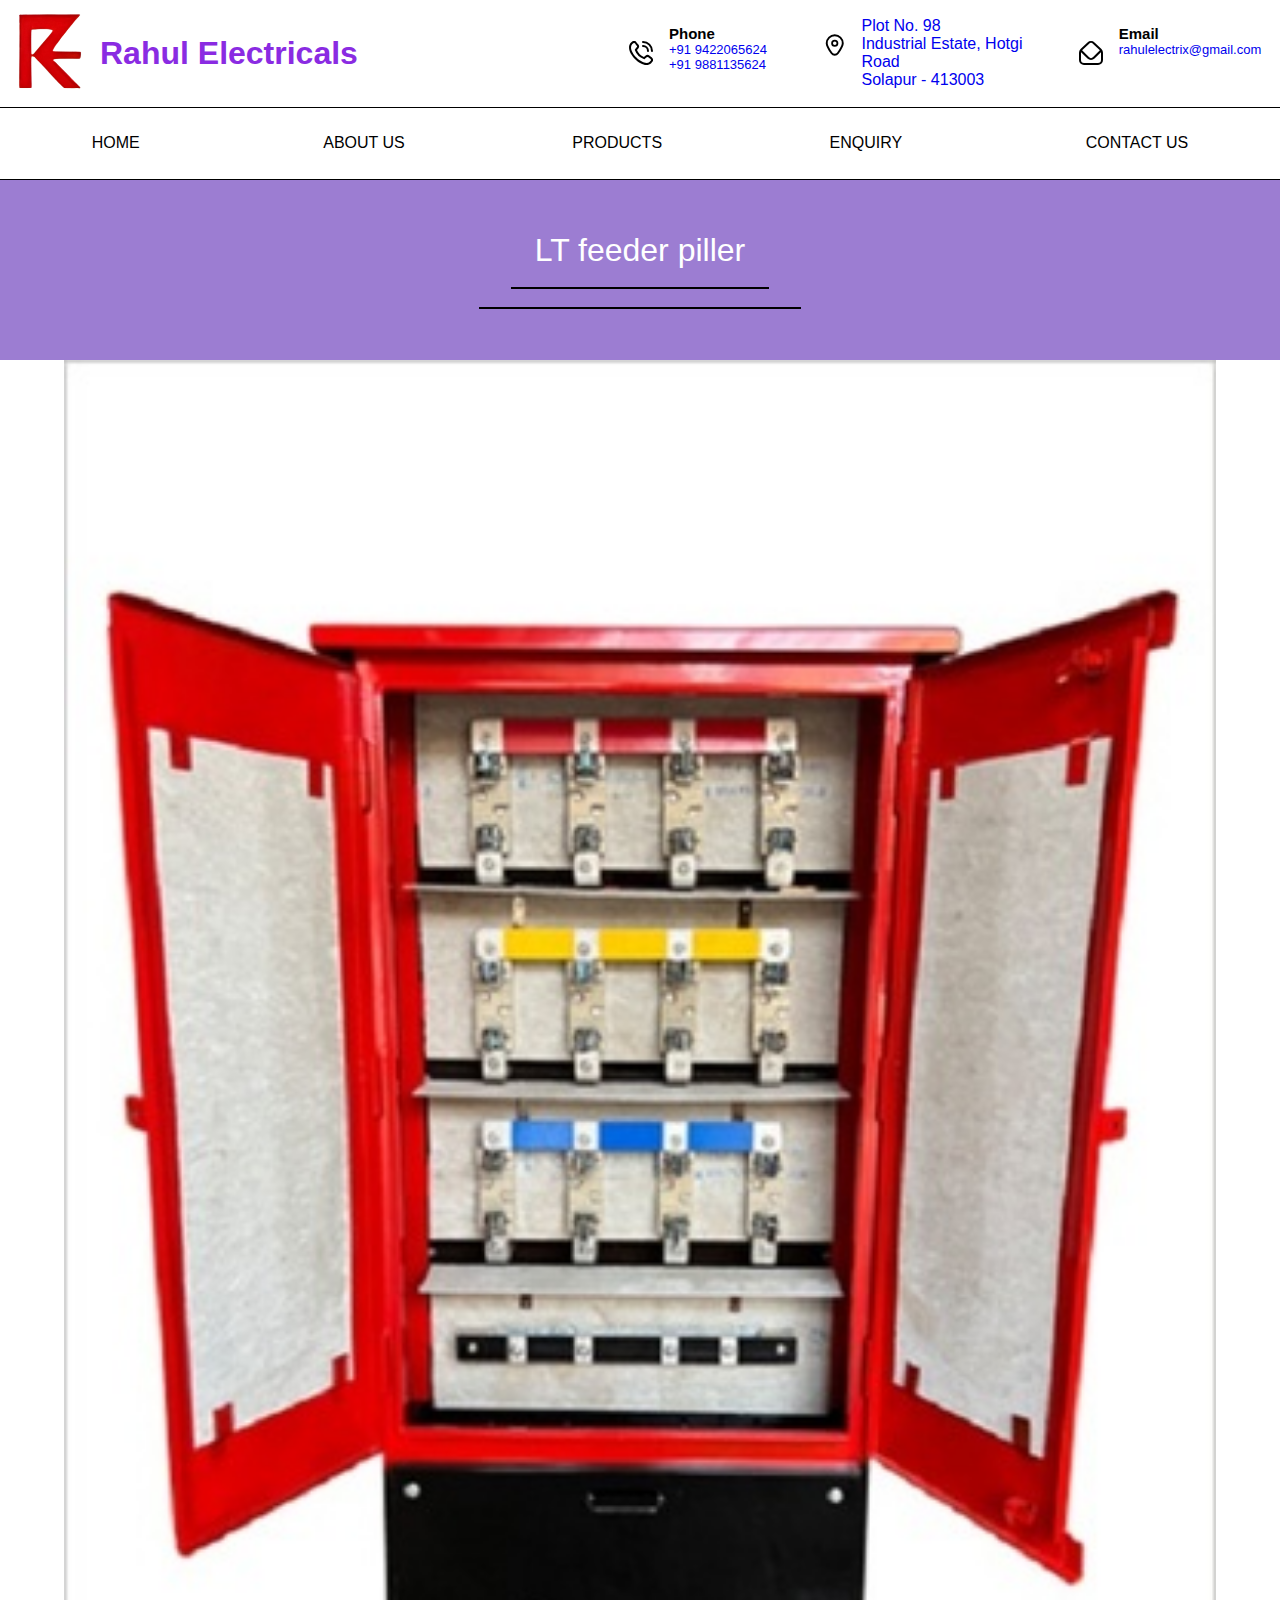
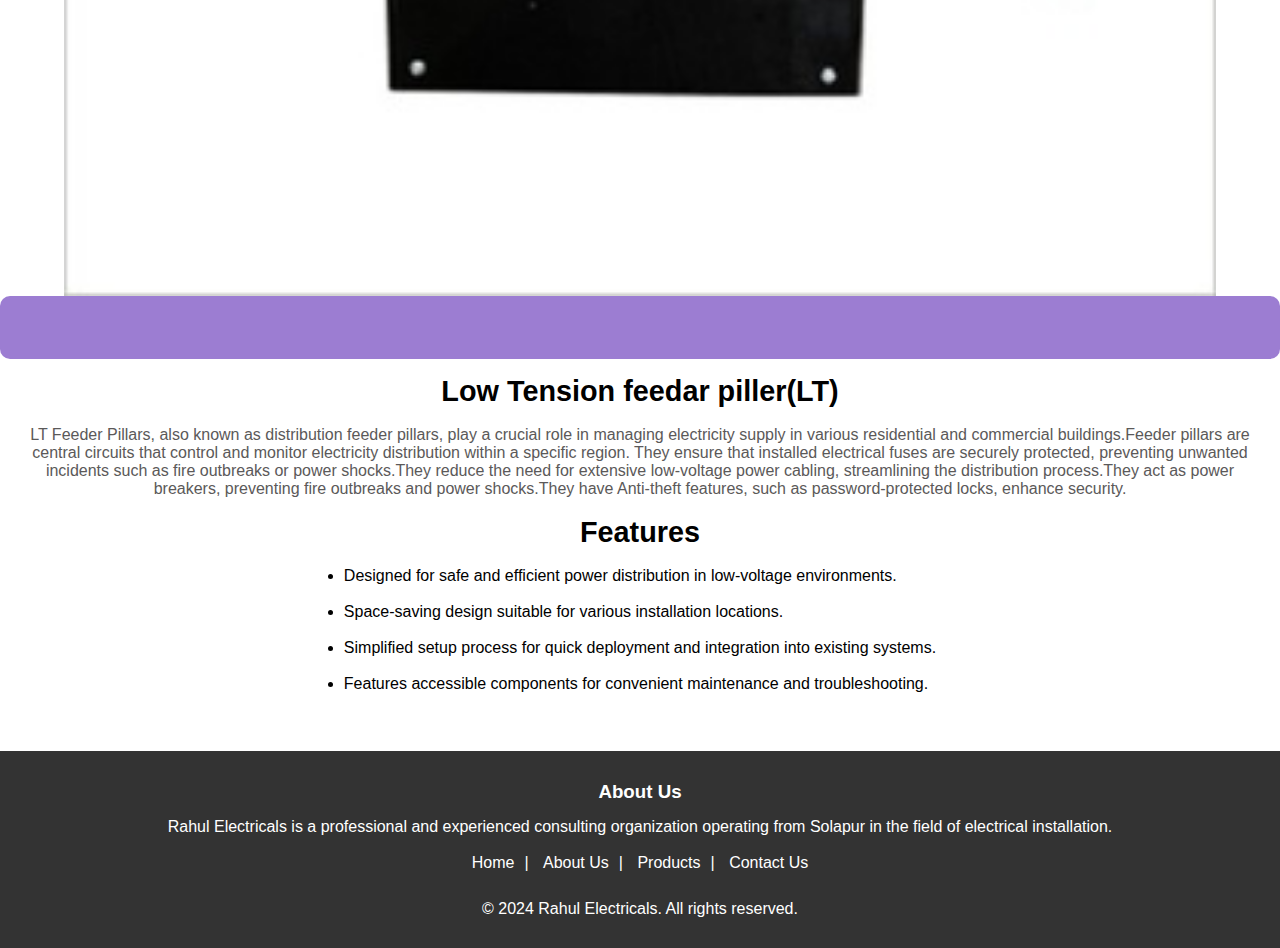
<file: Lt_feeder_pillers.html>
<!DOCTYPE html>
<html lang="en">
<head>
    <meta charset="UTF-8">
    <meta name="viewport" content="width=device-width, initial-scale=1.0">
    <link rel="stylesheet" href="style.css">
    <link rel="icon" href="assets\logo.png" type="image/icon type">
    <title>Rahul Electricals</title>
</head>
<body>
    <div class="content">
    <div class="header">
        <div class="top">
            <div class="logo"><img src="assets/logo.png" alt="Logo"></div>
            <div class="brand">Rahul Electricals</div>
            <div class="card">
                <svg xmlns="http://www.w3.org/2000/svg" id="Layer_1" data-name="Layer 1" viewBox="0 0 24 24" width="24" height="24"><path d="M13,1a1,1,0,0,1,1-1A10.011,10.011,0,0,1,24,10a1,1,0,0,1-2,0,8.009,8.009,0,0,0-8-8A1,1,0,0,1,13,1Zm1,5a4,4,0,0,1,4,4,1,1,0,0,0,2,0,6.006,6.006,0,0,0-6-6,1,1,0,0,0,0,2Zm9.093,10.739a3.1,3.1,0,0,1,0,4.378l-.91,1.049c-8.19,7.841-28.12-12.084-20.4-20.3l1.15-1A3.081,3.081,0,0,1,7.26.906c.031.031,1.884,2.438,1.884,2.438a3.1,3.1,0,0,1-.007,4.282L7.979,9.082a12.781,12.781,0,0,0,6.931,6.945l1.465-1.165a3.1,3.1,0,0,1,4.281-.006S23.062,16.708,23.093,16.739Zm-1.376,1.454s-2.393-1.841-2.424-1.872a1.1,1.1,0,0,0-1.549,0c-.027.028-2.044,1.635-2.044,1.635a1,1,0,0,1-.979.152A15.009,15.009,0,0,1,5.9,9.3a1,1,0,0,1,.145-1S7.652,6.282,7.679,6.256a1.1,1.1,0,0,0,0-1.549c-.031-.03-1.872-2.425-1.872-2.425a1.1,1.1,0,0,0-1.51.039l-1.15,1C-2.495,10.105,14.776,26.418,20.721,20.8l.911-1.05A1.121,1.121,0,0,0,21.717,18.193Z"/></svg>
                <div class="des">
                    <div class="title">Phone</div>
                    <div><a href="tel:+919422065624">+91 9422065624</a></div>
                    <div><a href="tel:+919881135624">+91 9881135624</a></div>
                </div>
            </div>
            <div class="card">
                <svg xmlns="http://www.w3.org/2000/svg" id="Outline" viewBox="0 0 24 24" width="24" height="24"><path d="M12,6a4,4,0,1,0,4,4A4,4,0,0,0,12,6Zm0,6a2,2,0,1,1,2-2A2,2,0,0,1,12,12Z"/><path d="M12,24a5.271,5.271,0,0,1-4.311-2.2c-3.811-5.257-5.744-9.209-5.744-11.747a10.055,10.055,0,0,1,20.11,0c0,2.538-1.933,6.49-5.744,11.747A5.271,5.271,0,0,1,12,24ZM12,2.181a7.883,7.883,0,0,0-7.874,7.874c0,2.01,1.893,5.727,5.329,10.466a3.145,3.145,0,0,0,5.09,0c3.436-4.739,5.329-8.456,5.329-10.466A7.883,7.883,0,0,0,12,2.181Z"/></svg>
                <div class="des">
                    <a href="https://maps.app.goo.gl/CvtfDRcX9URPJSR58" target="_blank">
                    <div class="title">Plot No. 98</div>
                    <div>Industrial Estate, Hotgi Road</div>
                    <div>Solapur - 413003</div></a>
                </div>
            </div>
            <div class="card">
                <svg xmlns="http://www.w3.org/2000/svg" id="Layer_1" data-name="Layer 1" viewBox="0 0 24 24" width="24" height="24"><path d="M22.459,8.1,15.535,1.464A5.026,5.026,0,0,0,8.48,1.449L1.54,8.1A5.028,5.028,0,0,0,0,11.708V19a5.006,5.006,0,0,0,5,5H19a5.006,5.006,0,0,0,5-5V11.708A5.025,5.025,0,0,0,22.459,8.1ZM9.879,2.878a3.013,3.013,0,0,1,4.258.016l6.747,6.464-6.763,6.764a3.074,3.074,0,0,1-4.242,0L3.115,9.358ZM22,19a3,3,0,0,1-3,3H5a3,3,0,0,1-3-3V11.708a3.014,3.014,0,0,1,.059-.578l6.406,6.406a5.024,5.024,0,0,0,7.07,0l6.406-6.406a3.014,3.014,0,0,1,.059.578Z"/></svg>
                <div class="des">
                    <div class="title">Email</div>
                    <div><a href="mailto:rahulelectrix@gmail.com">rahulelectrix@gmail.com</a></div>
                </div>
            </div>
        </div>
        <div id="menu">
            <div class="bar1"></div>
            <div class="bar2"></div>
            <div class="bar3"></div>
        </div>
        <div id="nav" class="nav">
            <a href="index.html"><div>HOME</div></a>
            <a href ="About_us.html"><div>ABOUT US</div></a>
            <div class="dropdown">
                <div class="dropbtn">PRODUCTS</div>
                <div class="dropdown-content">
                    <a href="pcc.html">Power Control Centre (PCC)</a>
                    <a href="mcc.html">Motor Control Centre (MCC)</a>
                    <a href="ht_feedar_pillers.html">High Tension feedar piller</a>
                    <a href="Lt_feeder_pillers.html">Lt feeder piller</a>
                    <a href="APFC.html">Automatic Power Factor (APFC)</a>
                    <a href="control_desk.html">Control Desk</a>
                </div>
            </div>
            <a href="enquiry.html"><div>ENQUIRY</div></a>
            <a href="contact_us.html"><div>CONTACT US</div></a>
        </div>
    </div>
    <div class="space"></div>
    <div class="orangespace">
        <div class="products">
            <div class="head">
                <div style="color: white;">LT feeder piller</div>
                <div class="dash"></div>
                <div class="dash long"></div>
            </div>
    </div>
    </div>
    
    <div class="pcc_img">
      <img src="assets\lt_feedal_pealer_img.jpg" width="90%" alt="Low Tension feedar piller" title="Low Tension feedar piller">
    </div>
    <div class="colour_space"></div>

    <div class="info">
        <div class="left">
         <div class="description">
            <h2><big>Low Tension feedar piller(LT)</big></h2></br><p>LT Feeder Pillars, also known as distribution feeder pillars, play a crucial role in managing electricity supply in various residential and commercial buildings.Feeder pillars are central circuits that control and monitor electricity distribution within a specific region. They ensure that installed electrical fuses are securely protected, preventing unwanted incidents such as fire outbreaks or power shocks.They reduce the need for extensive low-voltage power cabling, streamlining the distribution process.They act as power breakers, preventing fire outbreaks and power shocks.They have Anti-theft features, such as password-protected locks, enhance security.</p>
            
         </div>
        <div class="features">
            <h2><big>Features</big></h2></br>
            <div>
            <ul>
               <li>Designed for safe and efficient power distribution in low-voltage environments.</li><br>
               <li>Space-saving design suitable for various installation locations.</li><br>
               <li>Simplified setup process for quick deployment and integration into existing systems.</li><br>
               <li>Features accessible components for convenient maintenance and troubleshooting.</li><br>
           </ul>
        </div>
        </div>
</div>
</div>
<div class="footer">
        <h3>About Us</h3>
        <p>Rahul Electricals is a professional and experienced consulting organization operating from Solapur in the field of electrical installation.</p>
        <br>
        <div class="footer-links">
            <a href="index.html">Home</a>|
            <a href="About_us.html">About Us</a>|
            <a href="index.html#scrollPoint">Products</a>|
            <a href="contact_us.html">Contact Us</a>
        </div>
        <br>
        <div class="copyright">
            <p>&copy; 2024 Rahul Electricals. All rights reserved.</p> 
        </div>
</div>
</div>
<button onclick="scrollToTop()" id="goToTopBtn" title="Go to top">&#x1F51D;</button>
</div>
<script src="nav.js"></script>
<script src="script.js"></script>
</body>
</html>
</file>
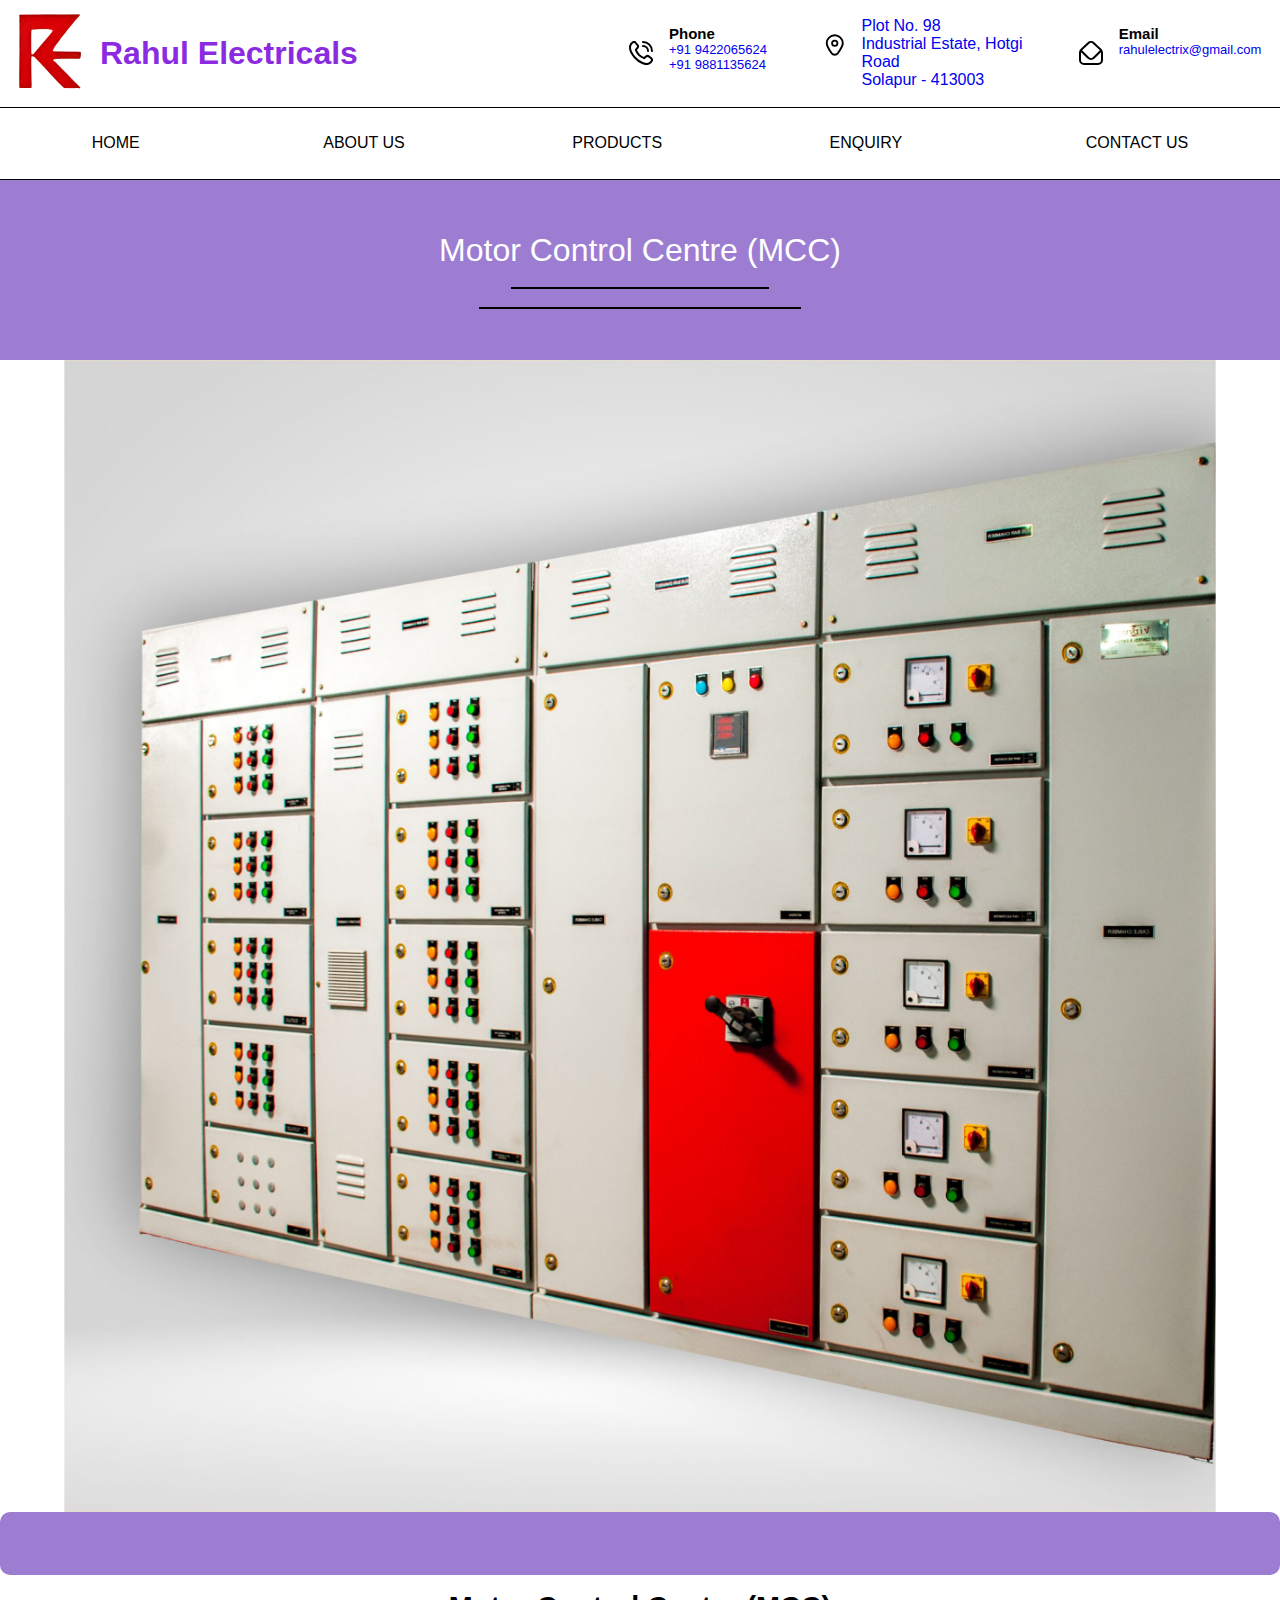
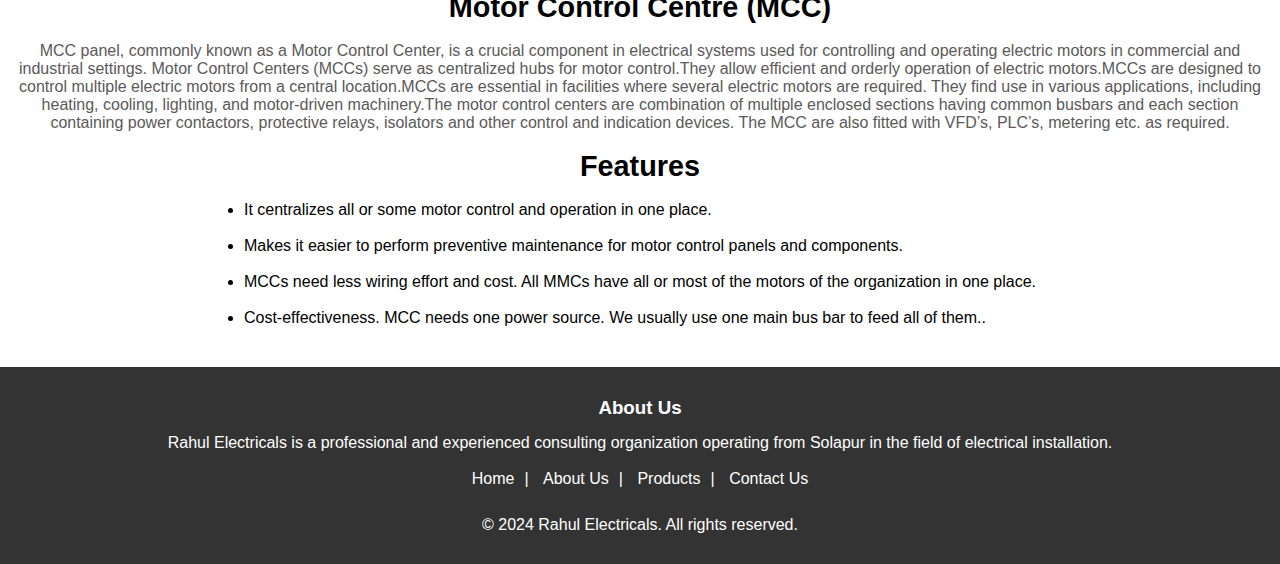
<file: mcc.html>
<!DOCTYPE html>
<html lang="en">
<head>
    <meta charset="UTF-8">
    <meta name="viewport" content="width=device-width, initial-scale=1.0">
    <link rel="stylesheet" href="style.css">
    <link rel="icon" href="assets\logo.png" type="image/icon type">
    <title>Rahul Electricals</title>
</head>
<body>
    <div class="content">
    <div class="header">
        <div class="top">
            <div class="logo"><img src="assets/logo.png" alt="Logo"></div>
            <div class="brand">Rahul Electricals</div>
            <div class="card">
                <svg xmlns="http://www.w3.org/2000/svg" id="Layer_1" data-name="Layer 1" viewBox="0 0 24 24" width="24" height="24"><path d="M13,1a1,1,0,0,1,1-1A10.011,10.011,0,0,1,24,10a1,1,0,0,1-2,0,8.009,8.009,0,0,0-8-8A1,1,0,0,1,13,1Zm1,5a4,4,0,0,1,4,4,1,1,0,0,0,2,0,6.006,6.006,0,0,0-6-6,1,1,0,0,0,0,2Zm9.093,10.739a3.1,3.1,0,0,1,0,4.378l-.91,1.049c-8.19,7.841-28.12-12.084-20.4-20.3l1.15-1A3.081,3.081,0,0,1,7.26.906c.031.031,1.884,2.438,1.884,2.438a3.1,3.1,0,0,1-.007,4.282L7.979,9.082a12.781,12.781,0,0,0,6.931,6.945l1.465-1.165a3.1,3.1,0,0,1,4.281-.006S23.062,16.708,23.093,16.739Zm-1.376,1.454s-2.393-1.841-2.424-1.872a1.1,1.1,0,0,0-1.549,0c-.027.028-2.044,1.635-2.044,1.635a1,1,0,0,1-.979.152A15.009,15.009,0,0,1,5.9,9.3a1,1,0,0,1,.145-1S7.652,6.282,7.679,6.256a1.1,1.1,0,0,0,0-1.549c-.031-.03-1.872-2.425-1.872-2.425a1.1,1.1,0,0,0-1.51.039l-1.15,1C-2.495,10.105,14.776,26.418,20.721,20.8l.911-1.05A1.121,1.121,0,0,0,21.717,18.193Z"/></svg>
                <div class="des">
                    <div class="title">Phone</div>
                    <div><a href="tel:+919422065624">+91 9422065624</a></div>
                    <div><a href="tel:+919881135624">+91 9881135624</a></div>
                </div>
            </div>
            <div class="card">
                <svg xmlns="http://www.w3.org/2000/svg" id="Outline" viewBox="0 0 24 24" width="24" height="24"><path d="M12,6a4,4,0,1,0,4,4A4,4,0,0,0,12,6Zm0,6a2,2,0,1,1,2-2A2,2,0,0,1,12,12Z"/><path d="M12,24a5.271,5.271,0,0,1-4.311-2.2c-3.811-5.257-5.744-9.209-5.744-11.747a10.055,10.055,0,0,1,20.11,0c0,2.538-1.933,6.49-5.744,11.747A5.271,5.271,0,0,1,12,24ZM12,2.181a7.883,7.883,0,0,0-7.874,7.874c0,2.01,1.893,5.727,5.329,10.466a3.145,3.145,0,0,0,5.09,0c3.436-4.739,5.329-8.456,5.329-10.466A7.883,7.883,0,0,0,12,2.181Z"/></svg>
                <div class="des">
                    <a href="https://maps.app.goo.gl/CvtfDRcX9URPJSR58" target="_blank">
                    <div class="title">Plot No. 98</div>
                    <div>Industrial Estate, Hotgi Road</div>
                    <div>Solapur - 413003</div></a>
                </div>
            </div>
            <div class="card">
                <svg xmlns="http://www.w3.org/2000/svg" id="Layer_1" data-name="Layer 1" viewBox="0 0 24 24" width="24" height="24"><path d="M22.459,8.1,15.535,1.464A5.026,5.026,0,0,0,8.48,1.449L1.54,8.1A5.028,5.028,0,0,0,0,11.708V19a5.006,5.006,0,0,0,5,5H19a5.006,5.006,0,0,0,5-5V11.708A5.025,5.025,0,0,0,22.459,8.1ZM9.879,2.878a3.013,3.013,0,0,1,4.258.016l6.747,6.464-6.763,6.764a3.074,3.074,0,0,1-4.242,0L3.115,9.358ZM22,19a3,3,0,0,1-3,3H5a3,3,0,0,1-3-3V11.708a3.014,3.014,0,0,1,.059-.578l6.406,6.406a5.024,5.024,0,0,0,7.07,0l6.406-6.406a3.014,3.014,0,0,1,.059.578Z"/></svg>
                <div class="des">
                    <div class="title">Email</div>
                    <div><a href="mailto:rahulelectrix@gmail.com">rahulelectrix@gmail.com</a></div>
                </div>
            </div>
        </div>
        <div id="menu">
            <div class="bar1"></div>
            <div class="bar2"></div>
            <div class="bar3"></div>
        </div>
        <div id="nav" class="nav">
            <a href="index.html"><div>HOME</div></a>
            <a href ="About_us.html"><div>ABOUT US</div></a>
            <div class="dropdown">
                <div class="dropbtn">PRODUCTS</div>
                <div class="dropdown-content">
                    <a href="pcc.html">Power Control Centre (PCC)</a>
                    <a href="mcc.html">Motor Control Centre (MCC)</a>
                    <a href="ht_feedar_pillers.html">High Tension feedar piller</a>
                    <a href="Lt_feeder_pillers.html">Lt feeder piller</a>
                    <a href="APFC.html">Automatic Power Factor (APFC)</a>
                    <a href="control_desk.html">Control Desk</a>
                </div>
            </div>
            <a href="enquiry.html"><div>ENQUIRY</div></a>
            <a href="contact_us.html"><div>CONTACT US</div></a>
        </div>
    </div>
    <div class="space"></div>
    <div class="orangespace">
        <div class="products">
            <div class="head">
                <div style="color: white;">Motor Control Centre (MCC)</div>
                <div class="dash"></div>
                <div class="dash long"></div>
            </div>
    </div>
    </div>
    
    <div class="pcc_img">
      <img src="assets\mcc_img.jpg" width="90%" alt="Motor Control Centre (MCC)" Control Centre (PCC) title="Motor Control Centre (MCC)">
    </div>
    <div class="colour_space"></div>

    <div class="info">
        <div class="left">
         <div class="description">
            <h2><big>Motor Control Centre (MCC)</big></h2></br><p>MCC panel, commonly known as a Motor Control Center, is a crucial component in electrical systems used for controlling and operating electric motors in commercial and industrial settings. Motor Control Centers (MCCs) serve as centralized hubs for motor control.They allow efficient and orderly operation of electric motors.MCCs are designed to control multiple electric motors from a central location.MCCs are essential in facilities where several electric motors are required.
            They find use in various applications, including heating, cooling, lighting, and motor-driven machinery.The motor control centers are combination of multiple enclosed sections having common busbars and each section containing power contactors, protective relays, isolators and other control and indication devices. The MCC are also fitted with VFD’s, PLC’s, metering etc. as required.
            </p>
         </div>
        <div class="features">
            <h2><big>Features</big></h2></br>
            <div>
            <ul>
               <li> It centralizes all or some motor control and operation in one place.</li><br>
               <li>Makes it easier to perform preventive maintenance for motor control panels and components.</li><br>
               <li>MCCs need less wiring effort and cost. All MMCs have all or most of the motors of the organization in one place.</li><br>
               <li>Cost-effectiveness. MCC needs one power source. We usually use one main bus bar to feed all of them..</li><br>
           </ul>
        </div>
        </div>
</div>
</div>
<div class="footer">
        <h3>About Us</h3>
        <p>Rahul Electricals is a professional and experienced consulting organization operating from Solapur in the field of electrical installation.</p>
        <br>
        <div class="footer-links">
            <a href="index.html">Home</a>|
            <a href="About_us.html">About Us</a>|
            <a href="index.html#scrollPoint">Products</a>|
            <a href="contact_us.html">Contact Us</a>
        </div>
        <br>
        <div class="copyright">
            <p>&copy; 2024 Rahul Electricals. All rights reserved.</p> 
        </div>
</div>
</div>
<button onclick="scrollToTop()" id="goToTopBtn" title="Go to top">&#x1F51D;</button>
</div>
<script src="nav.js"></script>
<script src="script.js"></script>
</body>
</html>
</file>
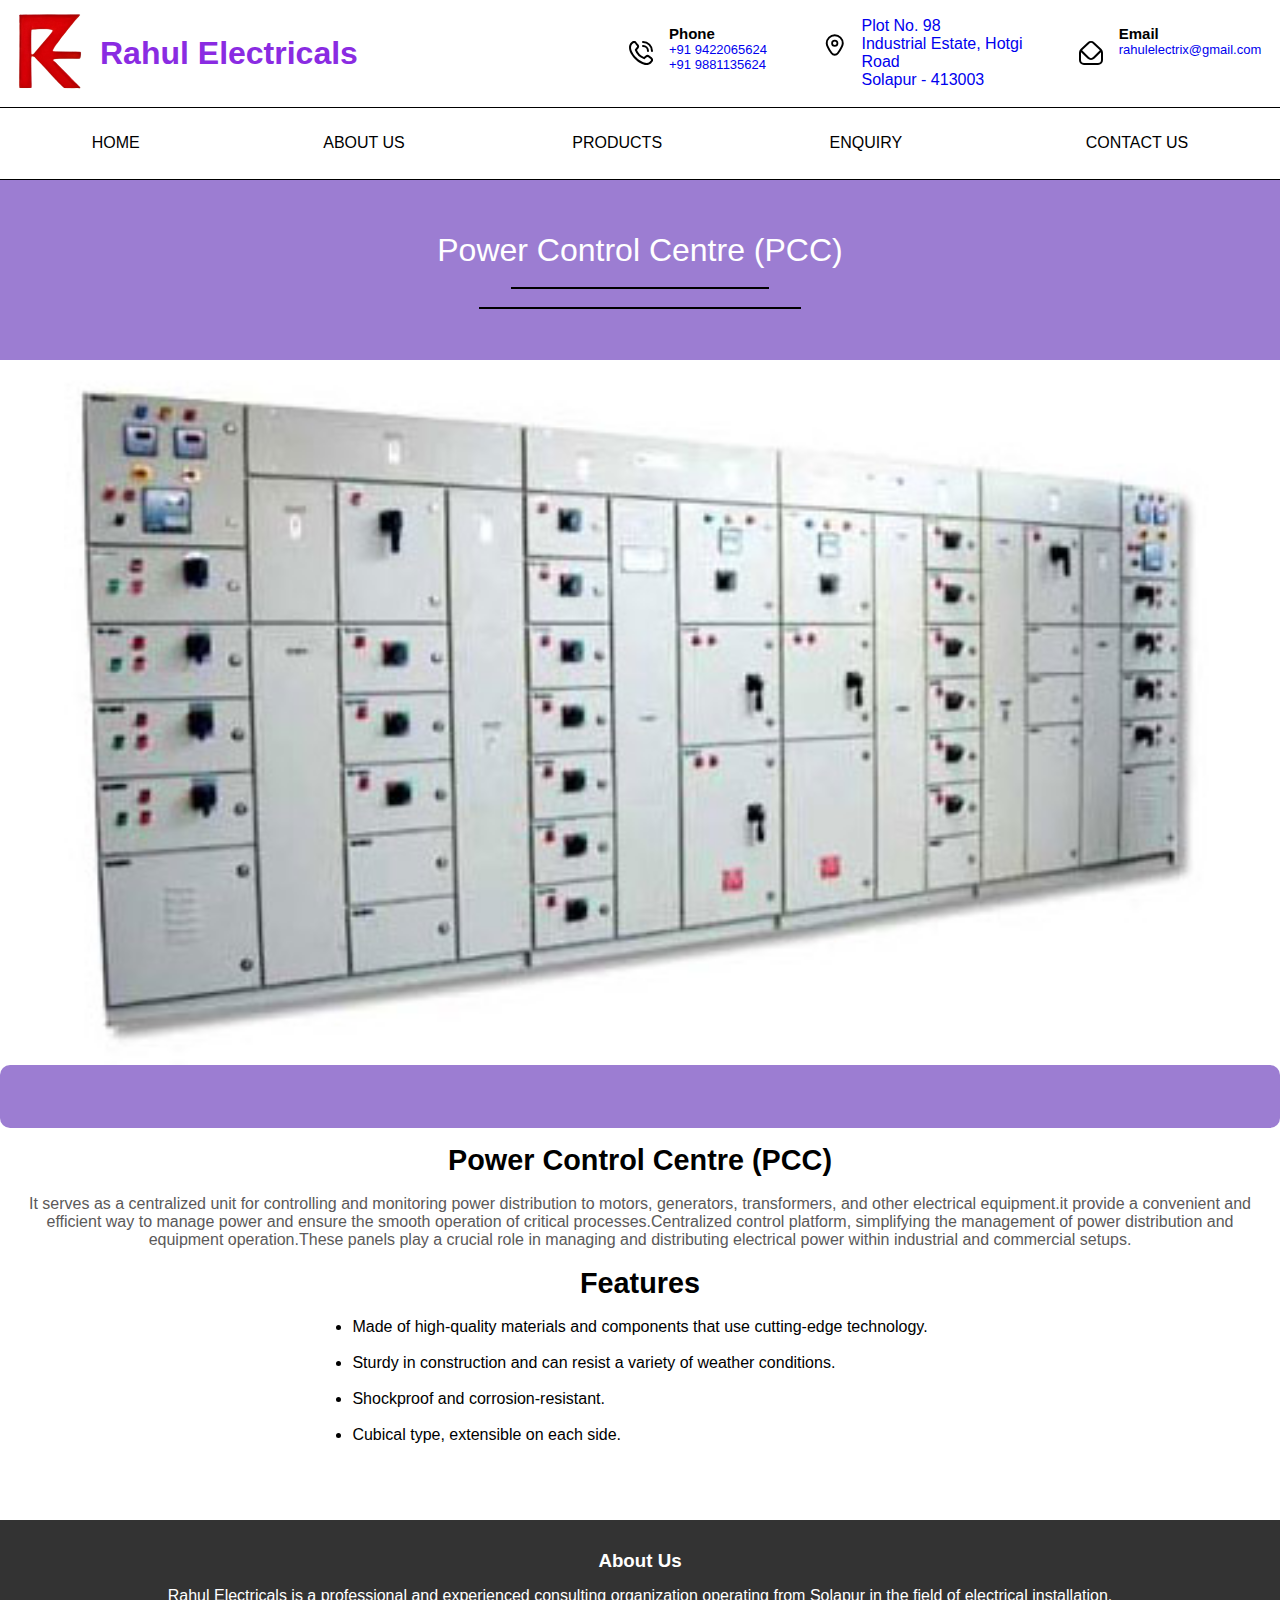
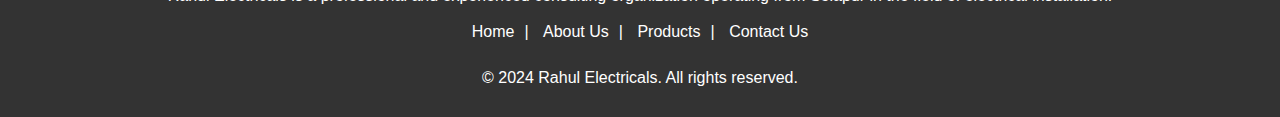
<file: pcc.html>
<!DOCTYPE html>
<html lang="en">
<head>
    <meta charset="UTF-8">
    <meta name="viewport" content="width=device-width, initial-scale=1.0">
    <link rel="stylesheet" href="style.css">
    <link rel="icon" href="assets\logo.png" type="image/icon type">
    <title>Rahul Electricals</title>
</head>
<body>
    <div class="content">
    <div class="header">
        <div class="top">
            <div class="logo"><img src="assets/logo.png" alt="Logo"></div>
            <div class="brand">Rahul Electricals</div>
            <div class="card">
                <svg xmlns="http://www.w3.org/2000/svg" id="Layer_1" data-name="Layer 1" viewBox="0 0 24 24" width="24" height="24"><path d="M13,1a1,1,0,0,1,1-1A10.011,10.011,0,0,1,24,10a1,1,0,0,1-2,0,8.009,8.009,0,0,0-8-8A1,1,0,0,1,13,1Zm1,5a4,4,0,0,1,4,4,1,1,0,0,0,2,0,6.006,6.006,0,0,0-6-6,1,1,0,0,0,0,2Zm9.093,10.739a3.1,3.1,0,0,1,0,4.378l-.91,1.049c-8.19,7.841-28.12-12.084-20.4-20.3l1.15-1A3.081,3.081,0,0,1,7.26.906c.031.031,1.884,2.438,1.884,2.438a3.1,3.1,0,0,1-.007,4.282L7.979,9.082a12.781,12.781,0,0,0,6.931,6.945l1.465-1.165a3.1,3.1,0,0,1,4.281-.006S23.062,16.708,23.093,16.739Zm-1.376,1.454s-2.393-1.841-2.424-1.872a1.1,1.1,0,0,0-1.549,0c-.027.028-2.044,1.635-2.044,1.635a1,1,0,0,1-.979.152A15.009,15.009,0,0,1,5.9,9.3a1,1,0,0,1,.145-1S7.652,6.282,7.679,6.256a1.1,1.1,0,0,0,0-1.549c-.031-.03-1.872-2.425-1.872-2.425a1.1,1.1,0,0,0-1.51.039l-1.15,1C-2.495,10.105,14.776,26.418,20.721,20.8l.911-1.05A1.121,1.121,0,0,0,21.717,18.193Z"/></svg>
                <div class="des">
                    <div class="title">Phone</div>
                    <div><a href="tel:+919422065624">+91 9422065624</a></div>
                    <div><a href="tel:+919881135624">+91 9881135624</a></div>
                </div>
            </div>
            <div class="card">
                <svg xmlns="http://www.w3.org/2000/svg" id="Outline" viewBox="0 0 24 24" width="24" height="24"><path d="M12,6a4,4,0,1,0,4,4A4,4,0,0,0,12,6Zm0,6a2,2,0,1,1,2-2A2,2,0,0,1,12,12Z"/><path d="M12,24a5.271,5.271,0,0,1-4.311-2.2c-3.811-5.257-5.744-9.209-5.744-11.747a10.055,10.055,0,0,1,20.11,0c0,2.538-1.933,6.49-5.744,11.747A5.271,5.271,0,0,1,12,24ZM12,2.181a7.883,7.883,0,0,0-7.874,7.874c0,2.01,1.893,5.727,5.329,10.466a3.145,3.145,0,0,0,5.09,0c3.436-4.739,5.329-8.456,5.329-10.466A7.883,7.883,0,0,0,12,2.181Z"/></svg>
                <div class="des">
                    <a href="https://maps.app.goo.gl/CvtfDRcX9URPJSR58" target="_blank">
                    <div class="title">Plot No. 98</div>
                    <div>Industrial Estate, Hotgi Road</div>
                    <div>Solapur - 413003</div></a>
                </div>
            </div>
            <div class="card">
                <svg xmlns="http://www.w3.org/2000/svg" id="Layer_1" data-name="Layer 1" viewBox="0 0 24 24" width="24" height="24"><path d="M22.459,8.1,15.535,1.464A5.026,5.026,0,0,0,8.48,1.449L1.54,8.1A5.028,5.028,0,0,0,0,11.708V19a5.006,5.006,0,0,0,5,5H19a5.006,5.006,0,0,0,5-5V11.708A5.025,5.025,0,0,0,22.459,8.1ZM9.879,2.878a3.013,3.013,0,0,1,4.258.016l6.747,6.464-6.763,6.764a3.074,3.074,0,0,1-4.242,0L3.115,9.358ZM22,19a3,3,0,0,1-3,3H5a3,3,0,0,1-3-3V11.708a3.014,3.014,0,0,1,.059-.578l6.406,6.406a5.024,5.024,0,0,0,7.07,0l6.406-6.406a3.014,3.014,0,0,1,.059.578Z"/></svg>
                <div class="des">
                    <div class="title">Email</div>
                    <div><a href="mailto:rahulelectrix@gmail.com">rahulelectrix@gmail.com</a></div>
                </div>
            </div>
        </div>
        <div id="menu">
            <div class="bar1"></div>
            <div class="bar2"></div>
            <div class="bar3"></div>
        </div>
        <div id="nav" class="nav">
            <a href="index.html"><div>HOME</div></a>
            <a href ="About_us.html"><div>ABOUT US</div></a>
            <div class="dropdown">
                <div class="dropbtn">PRODUCTS</div>
                <div class="dropdown-content">
                    <a href="pcc.html">Power Control Centre (PCC)</a>
                    <a href="mcc.html">Motor Control Centre (MCC)</a>
                    <a href="ht_feedar_pillers.html">High Tension feedar piller</a>
                    <a href="Lt_feeder_pillers.html">Lt feeder piller</a>
                    <a href="APFC.html">Automatic Power Factor (APFC)</a>
                    <a href="control_desk.html">Control Desk</a>
                </div>
            </div>
            <a href="enquiry.html"><div>ENQUIRY</div></a>
            <a href="contact_us.html"><div>CONTACT US</div></a>
        </div>
    </div>
    <div class="space"></div>
    <div class="orangespace">
        <div class="products">
            <div class="head">
                <div style="color: white;">Power Control Centre (PCC)</div>
                <div class="dash"></div>
                <div class="dash long"></div>
            </div>
    </div>
    </div>
    
    <div class="pcc_img">
      <img src="assets\pcc_img.jpg" width="90%" alt="Power Control Centre (PCC)" title="Power Control Centre (PCC)">
    </div>
    <div class="colour_space"></div>

    <div class="info">
        <div class="left">
         <div class="description">
             <h2><big>Power Control Centre (PCC)</big></h2></br><p>It serves as a centralized unit for controlling and monitoring power distribution to motors, generators, transformers, and other electrical equipment.it provide a convenient and efficient way to manage power and ensure the smooth operation of critical processes.Centralized control platform, simplifying the management of power distribution and equipment operation.These panels play a crucial role in managing and distributing electrical power within industrial and commercial setups.
                </p>
         </div>
         <div class="features">
             <h2><big>Features</big></h2></br>
             <div>
             <ul>
                <li> Made of high-quality materials and components that use cutting-edge technology.</li><br>
                <li>Sturdy in construction and can resist a variety of weather conditions.</li><br>
                <li>Shockproof and corrosion-resistant.</li><br>
                <li>Cubical type, extensible on each side.</li><br>
            </ul>
         </div>
         </div>
</div>
</div>
<div class="footer">
        <h3>About Us</h3>
        <p>Rahul Electricals is a professional and experienced consulting organization operating from Solapur in the field of electrical installation.</p>
        <br>
        <div class="footer-links">
            <a href="index.html">Home</a>|
            <a href="About_us.html">About Us</a>|
            <a href="index.html#scrollPoint">Products</a>|
            <a href="contact_us.html">Contact Us</a>
        </div>
        <br>
        <div class="copyright">
            <p>&copy; 2024 Rahul Electricals. All rights reserved.</p> 
        </div>
</div>
</div>
<button onclick="scrollToTop()" id="goToTopBtn" title="Go to top">&#x1F51D;</button>
</div>
<script src="nav.js"></script>
<script src="script.js"></script>
</body>
</html>
</file>
<file: style.css>
*{
    padding: 0;
    margin: 0;
    font-family: Arial,sans-serif;
}

body{
    overflow-x: hidden;
}

.header{
    width: 100%;
    height:20vh;
    background-color: white;
    position: fixed;
    display: flex;
    flex-direction: column;
    z-index: 2;
}

.orangespace{
    display: flex;
    justify-content: center;
    align-items: center;
    color: white;
    height: 20vh;
    width: 100vw;
    background-color: rgb(156, 125, 210);
}

.header > .top{
    display: flex;
    justify-content: center;
    align-items: center;
    height: 15vh;
}

.brand > .logo{
    flex: 2;
}

.top > .logo > img{
    width: 100px;
    height: 100px;
}

.brand{
    flex: 2;
    display: flex;    
    margin: 1rem 0rem 1rem 0rem;
    font-size: 2rem;
    font-weight: bold;
    color: blueviolet;
}

.card{
    flex: 1;
    display: flex;
    justify-content: center;
}

.card > .des > div{
    font-size: small;
}

.card > .des > .title{
    font-size: 0.9375rem;
    font-weight: bold;
}

.card > svg{
    margin: 1rem;
}

.nav{
    width: 100%;
    height: 10vh;
    display: flex;
    justify-content: center;
    align-items: center;
    justify-content: space-around;
    border: 0.0625rem solid black;
    border-left: none;
    border-right: none;
}

.nav > a{
    height: 96%;
    padding: 0 1rem 0 1rem;
    transition: 0.2s;
    display: flex;
    align-items: center;
    justify-content: center;
    text-decoration: none;
    color: black;
}

.nav > a:hover{
    background-color: whitesmoke;
    border-radius: 0.4375rem;
    color: blueviolet;
    flex-grow: .08;
    
 
    
}

.slides{
    display: flex;
    height: 60vh;
}

.space{
    height: 20vh;
}

.container{
    position: relative;
    width: 100vw;
    height: 20vh;
}

.slide{
    position: absolute;
    z-index: 0;
    transition: 1s;
    animation: fade 1s;
}

.prev, .next {
    cursor: pointer;
    position: absolute;
    top: 50%;
    width: auto;
    padding: 1rem;
    margin-top: -1.375rem;
    color: white;
    font-weight: bold;
    font-size: 1.125rem;
    transition: 0.6s ease;
    border-radius: 0 0.1875rem 0.1875rem 0;
    -webkit-user-select: none;
    user-select: none;
    z-index: 1;
  }

  .next {
    right: 0;
    border-radius: 0.1875rem 0 0 0.1875rem;
  }

  .prev:hover, .next:hover {
    background-color: rgba(0,0,0,0.8);
  }

@keyframes fade {
    0%{ opacity: 0; }
    100%{ opacity: 1; }
}

.slide_num{
    position: absolute;
    color: white;
    top:0;
}

.info{
    display: flex;
    padding: 1rem;
    min-height: 40vh;
    gap: 2vh;
}

.left{
    display: flex;
    flex-direction: column;
    gap: 2vh;
}

.info > .left > .title{
    font-size: large;
    font-weight: bold;
}

.info > .left > .des{
    letter-spacing: 0.125rem;
    word-spacing: 0.25rem;
    text-align: justify;
    display: flex;
    flex-direction: column;
    gap: 2vh;
    ul {
        list-style-type: none; /* Remove default bullets */
        padding-left: 0; /* Remove default padding */
        margin-left: 0; /* Remove default margin */
    }
    ul li {
        position: relative; /* Create a positioning context */
        padding-left: 20px; /* Space for custom bullet */
    }
    ul li::before {
        content: "-"; /* Dash as bullet */
        position: absolute; /* Position bullet */
        left: 0; /* Align bullet to the left */
    }
    p {
        margin: 0; /* Remove default margin from paragraphs */
        padding: 0; /* Remove default padding from paragraphs */
    }
}

.info > .left{
    flex: 2;
}

.info > .right{
    flex: 1;
}

.products{
    display: flex;
    justify-content: center;
    align-items: center;
    flex-direction: column;
    gap: 5vh;
    padding: 5rem;
}

.products > .head{
    display: flex;
    flex-direction: column;
    justify-content: center;
    align-items: center;
    font-size: xx-large;
    color: red;
    text-align: center;
    gap: 2vh;
}

.head > .dash{
    width: 20vw;
    border: 0.0625rem solid black;
}

.head > .long{
    width: 25vw;
}

.products > .list{
    display: flex;
    justify-content: center;
    flex-wrap: wrap;
    gap: 4vw;
}

.list > .pr_cards{
    display: flex;
    flex-direction: column;
    width: 20vw;
    height: 30vh;
    border-radius: 0.5rem;
    border: 0.0625rem solid black;
    transition: 0.5s;
}

.list > .pr_cards:hover{
    box-shadow: 0.125rem 0.25rem 2rem grey;
    width: 21vw;
    height: 31vh;
}

.pr_cards > .top{
    display: flex;
    justify-content: center;
    height: 83%;
}

.pr_cards > .bottom{
    display: flex;
    justify-content: center;
    align-items: center;
    text-align: center;
    border-top: 0.0625rem solid grey;
    background-color: orange;
    border-radius: 0 0 0.5rem 0.5rem;
    color: white;
    height: 17%;
}

.pr_cards > .top > img{
    border-radius: 0.5rem 0.5rem 0 0;   
}

a{
    text-decoration: none;
}

.about-img{
    display: flex;
    flex-direction: column;
    padding: 10vw 0 0 0 ;
    width: 30vw;
    /* height: 30vh; */
    transition: 0.5s;
}

.infoimg{
    display: flex;
    flex-direction: column;
    width: 30vw;
    height: 30vh;
    transition: 0.5s;
}

.info > .left{
    flex: 1;
}

.info > .left > div{
    display: flex;
    flex-direction: column;
    justify-content: center;
    align-items: center;
}

.description{
    text-align: center;
}

.info > .center > div{
    display: flex;
    flex-direction: column;
}
.center{
    flex: 1;
}

.info > .left > div > h3 > big{
    color: rgb(72, 71, 71);
}

.info > .left > div > P{
    color: rgb(91, 89, 89);
}

.info > .right{
    flex: 1;
    display: flex;
}

.dropdown-content {
    display: none;
    position: absolute;
    background-color: #f1f1f1;
    min-width: 10rem;
    box-shadow: 0rem 0.5rem 1rem 0rem rgba(0,0,0,0.2);
    z-index: 1;
    border-radius: 0.4375rem;
  }

  .dropdown-content a {
    color: black;
    padding: 0.75rem 1rem;
    text-decoration: none;
    display: block;
    border-radius: 0.4375rem;
  }

  .dropdown-content a:hover {background-color: whitesmoke;
    border-radius: 0.4375rem;
    flex-grow: 0.8;
    color: blueviolet;background-color: #ddd;}

.dropdown:hover .dropdown-content {display: block;flex-grow: 0.8;}

.dropdown:hover .dropbtn {
    background-color: whitesmoke;
    border-radius: 0.4375rem;
    color: blueviolet;
    flex-grow: 0.8;
}

.pcc_img{
    display: flex;
    align-items: center;
    justify-content: center;
    flex-direction: column;
    width: 100%;
    margin: 0;
    padding: 0;
    
}

.pcc_img > div{
    display: flex;
    justify-content: center;
    align-items: center;
    width: 50%;
}

.colour_space{
    display: flex;
    height: 7vh;
    background-color:rgb(156, 125, 210);
    border-radius: 0.625rem;
}

.form{
    display: flex;
    justify-content: space-around;
    align-items: center;
    width: 100%;
    color: white;
    border-radius: 5px;
    backdrop-filter: blur(1.5625rem);
    -webkit-backdrop-filter: blur(1.5625rem);
    margin: 1rem;
    padding: 0.5vw;
    gap: 1rem;
}

.form > form >  .inputS{
    display: flex;
    flex-direction: column;
    justify-content: center;
    align-items: center;
    margin: 2rem;
}

.form > form > .inputS > label{
    margin-bottom: 0.3125rem;
    font-size: large;
    font-weight: bold;
    width: 100%;
}

.form > form > .inputS > input{
    width: 20vw;
    height: 1.25rem;
    padding: 0.625rem;
    border: 0.0625rem solid grey;
    border-radius: 0.4375rem;
    font-size: large;
    color: black;
}

.form > form > .inputS > .submit{
    display: flex;
    justify-content: center;
    align-items: center;
    text-align: center;
    height: 2.5rem;
    width: 10vw;
    border-radius: 0.3125rem;
    background-color: blueviolet;
    color: white;
}

.formarea{
    display: flex;
    background-image: url('assets/form_bg.jpg');
    background-repeat: no-repeat;
    background-position: center;
    background-size:100%;
    object-fit: cover;
    justify-content: center;
    align-items: center;
    flex-direction: column;
    width: 100%;
}

.formtitle{
     color: white; font-size: xx-large; text-align: center; width: 100%;
}

/* Styles for the Go to Top button */
#goToTopBtn {
    display: none; /* Hide the button by default */
    position: fixed; /* Fixed position on the screen */
    bottom: 1.25rem; /* Position from the bottom */
    right: 1.25rem; /* Position from the right */
    z-index: 99; /* Ensure it stays on top of other elements */
    border: none; /* Remove default button styles */
    outline: none; /* Remove default button styles */
    background-color: gainsboro; /* Button background color */
    color: white; /* Text color */
    cursor: pointer; /* Show pointer cursor on hover */
    padding: 0.9375rem; /* Padding inside the button */
    border-radius: 20%; /* Make it a circle */
    font-size: x-large;
  }
  
  #goToTopBtn:hover {
    background-color:gray ;/* Darker color on hover */
    
  }
  .footer {
    background-color: #333; /* Background color of the footer */
    color: #fff; /* Text color of the footer */
    padding: 1.875rem 1.25rem; /* Padding around the content inside the footer */
    text-align: center; /* Align text to the center */
}
.footer h3 {
    color: #fff; /* Color of the section title */
    margin-bottom: 0.9375rem; /* Space below the section title */
}
.footer a {
    color: #fff; /* Footer link color */
    text-decoration: none; /* Remove underline from links */
    margin: 0 0.625rem; /* Add margin between links */
}

.footer a:hover {
    text-decoration: underline; /* Underline links on hover */
}
.footer .copyright {
    margin-top: 0.625rem; /* Add space between links and copyright */
}

/* Styling for the loading screen */
.loading-screen {
    display: none;
    position: fixed;
    z-index: 9999;
    top: 0;
    left: 0;
    width: 100%;
    height: 100%;
    background-color: rgba(255, 255, 255, 0.9); /* semi-transparent white background */
}

.spinner {
    border: 4px solid rgba(0, 0, 0, 0.1); /* light border */
    border-top: 4px solid #3498db; /* blue border on top */
    border-radius: 50%;
    width: 50px;
    height: 50px;
    animation: spin 1s linear infinite; /* spinning animation */
    position: absolute;
    top: 50%;
    left: 50%;
    margin-top: -25px; /* center vertically */
    margin-left: -25px; /* center horizontally */
}

.loading-text {
    font-family: Arial, sans-serif;
    font-size: 20px;
    color: #333; /* dark text color */
    position: absolute;
    top: 53%;
    left: 50.5%;
    transform: translate(-50%, -50%);
    margin-top: 30px; /* adjust spacing from spinner */
}

@keyframes spin {
    0% { transform: rotate(0deg); }
    100% { transform: rotate(360deg); }
}

#name{
    color: rgb(162, 105, 216);
    margin-top: 1vh;
}
#companyName{
    color: rgb(162, 105, 216);
    margin-top: 1vh;
}
#email{
    color: rgb(162, 105, 216);
    margin-top: 1vh;
}
#contactNumber{
    color: rgb(162, 105, 216);
    margin-top: 1vh;
}
#address{
    color: rgb(162, 105, 216);
    margin-top: 1vh;
}
#requirement{
    color: rgb(162, 105, 216);
    margin-top: 1vh;
}
.compulsary{
    color: rgb(162, 105, 216);
}

.nav{
    display: none;
    transition: 1s;
}

.change{
    display: none;
    transition: 1s;
}

@media only screen and (max-width: 600px) {
    body{
        overflow-x: hidden;
        overflow-wrap:normal;
    }

    .form {
         flex-direction: column;
         align-items: center;
         padding: 0.5vw;
         gap: 1rem;
     }
 
    .form > form >.inputS {
         margin: 1rem 0;
     }

    .formarea {
        background-size:auto;
       
      }

    .infoimg {
         width: 60vw;
         height: auto;
     }
 
    .products {
         flex-direction: column;
         gap: 2vh;
         padding: 5vw;
     }
 
    .products >.head {
         flex-direction: column;
         justify-content: center;
         align-items: center;
         text-align: center;
         gap: 2vh;
     }
 
    .products >.list {
         flex-wrap: wrap;
         justify-content: center;
         gap: 4vw;
     }
 
    .list >.pr_cards {
         width: 100%;
         height: 30vh;
     }

     .list > .pr_cards:hover{
        box-shadow: 0.125rem 0.25rem 2rem grey;
        width: 100%;
        height: 31vh;
    }
 
    .info {
         flex-direction: column;
         padding: 1rem;
         min-height: 60vh;
         gap: 1vh;
     }
 
    .info >.left,
    .info >.right {
         flex: 1;
         justify-content: center;
     }
     .right img{
        width: 94%;
     }
     .about-img {
        display: flex;
        justify-content: center;
        align-items: center;
        width:100%;
    }
    .about-img > img {
        width: 100%;
        height: auto;
    }

    .pcc_img{
        width: 100%;
        object-fit:contain;
    }

    .pcc_img{
        display: flex;
        justify-content: center;
        align-items: center;
        width: 100%;
    }
 
    .slide {
         height: 30vh;
     }
 
    .slide img {
         width: 100%;
         height: auto;
     }
 
    .card {
         flex: 1 1 100%;
         height: auto;
         display: none;
     }
 
    .card >.des {
         font-size: small;
     }
 
    .card > svg {
         margin: 0.5rem;
     }
 
    .header >.top.logo img {
         width: 66px;
         height:66px;
     }
 
    .header >.top.brand {
         font-size: 1.5rem;
     }

    .orangespace {
         height: 15vh;
     }
 
    .header {
         height:15vh;
         width: 100%;
         display: flex;
         flex-direction: column;
     }

     .space{
        height:15vh;
    }
 
    .header .top {
        justify-content: center;
        height: 12vh;
     }
 
    .header.brand {
         font-size: 1.5rem;
     }
 
    .header .nav {
        display: none;
         height: 10vh;
         position: absolute;
         height: min-content;
         width: min-content;
         border: 1px solid #cccccc;
         border-radius: 13px;
         padding: 1rem 0;
         gap: 8px;
         top: 15vh;
         left: 8%;
         margin: auto;
         justify-content: center;
         background-color: #ffffff;
         box-shadow: 2px 4px 16px grey;
         animation: dropdown 0.5s;
     }

     @keyframes dropdown {
        0%{opacity: 0; top: 12vh;}
        100%{opacity: 1; top: 15vh;}    
     }

     .change{
        animation: opacity 1s;
     }

     @keyframes opacity {
        0%{opacity: 0;}
        100%{opacity: 1;}
     }
 
    .header.nav a {
         padding: 0.5rem 1rem;
     }

     .nav {
        flex-direction: column;
        height: auto;
        z-index: 5;
     }
     .features{
        padding: 1rem;
        gap: 1vh;
     }
     .features > .title{
        font-size: 1.5rem;
     }
     .features > .content{
        font-size: 1rem;
     }
     .list{
        flex-direction: column;
     }

     .footer{
        width: 94vw;
        padding: 1rem 3vw;
     }

     #menu{
        display: flex;
        flex-direction: column;
        gap: 4px;
        margin-left: 1rem;
        height: 3vh;
        width: min-content;
     }

     #menu > div{
        width: 1.3rem;
        border: 1px solid black;
        transition: 1s;
        animation:1s ease-in-out;
     }

     .change .bar1{
        transform: translate(0, 3px) rotate(-45deg);
     }

     .change .bar2{
        display: none;
     }

     .change .bar3{
        transform: translate(0, -3px) rotate(45deg);
     }

     .formarea{
        display: flex;
        flex-direction: column;
        justify-content: center;
        align-items: center;
        width: 100%;
        gap: 1rem;
     }

     .formarea > .des{
        display: flex;
        width: 80vw;
     }

     .form > form {
        width: max-content;

     }

     .form > form >  .inputS > input{
        width: 100%;
     }

     .form > form > .inputS > label{
        text-align: center;
     }

     .form > form > .inputS > .submit{
        text-align: center;
        border: none;
        width: 50%;
        font-size: large;
     }

     .website{
        font-size:0.8rem;
     }
     .footer-links{
        font-size:0.8rem;
     }

     .top > .logo > img{
        width: 50px;
        height: 50px;
    }

    
 }
</file>
